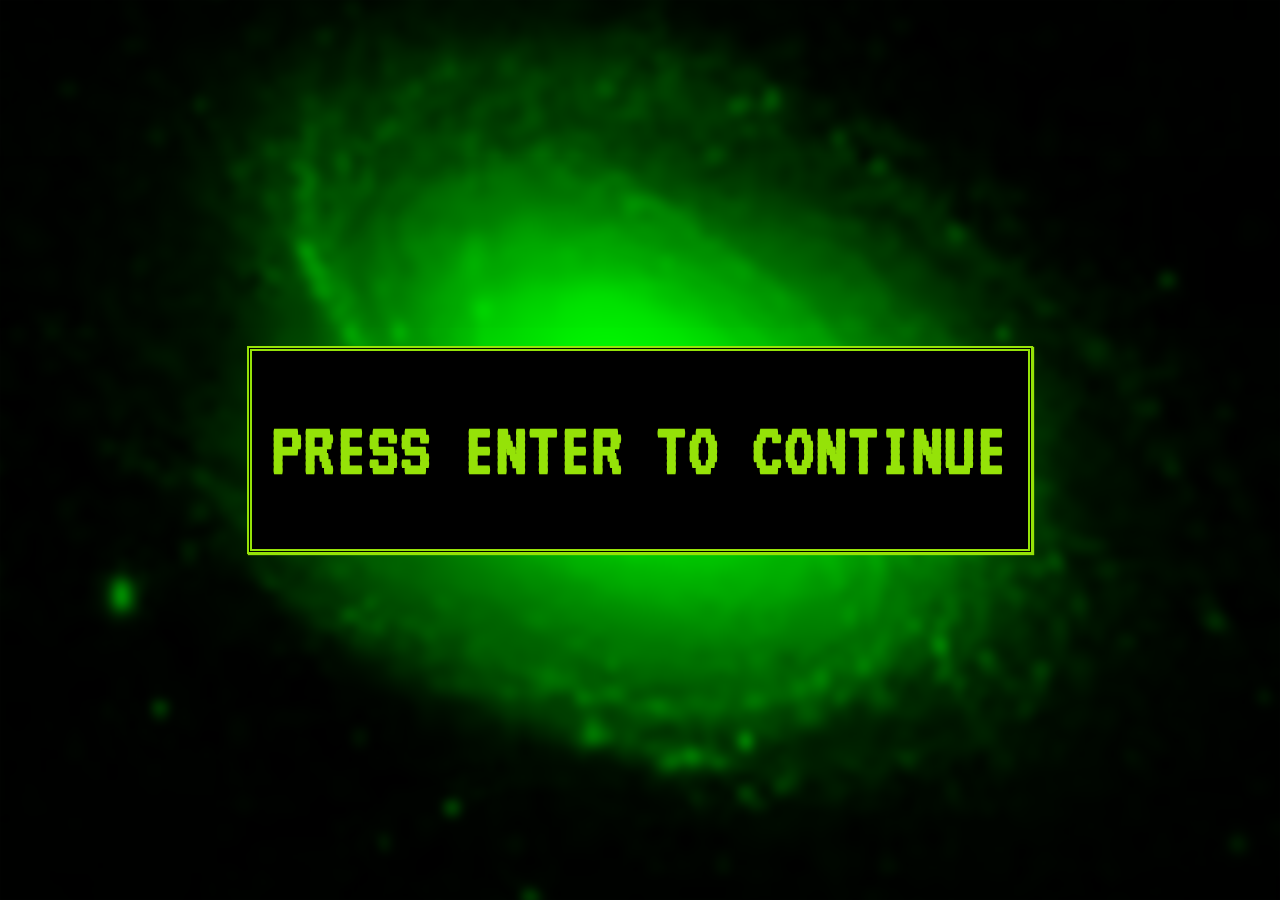
<file: jadoo/index.html>
<!DOCTYPE html>
<html xmlns="http://www.w3.org/1999/xhtml" xmlns:fb="http://www.facebook.com/2008/fbml" xmlns:og="http://opengraphprotocol.org/schema/" lang="en">
<head>
  <meta charset="UTF-8">
  <title>Jadoo 👽💻</title>
  <meta name="description" content="Use this replica computer interface to call Jadoo from Koi Mil Gaya.">
  <meta name="author" content="Arjun Munji">
  <meta name="twitter:creator" content="@arjundot">
  <meta name="article:author" content="https://facebook.com/arjun.munji">
  <meta name="keywords" content="jadoo,koi mil gaya,hrithik roshan,alien,computer">
  <meta name="og:image" content="http://arjun.ninja/jadoo/assets/jadoo.png">
  <meta property="og:title" content="Jadoo 👽💻"/>
  <meta property="og:url" content="http://arjun.ninja/jadoo"/>
  <meta property="og:site_name" content="Arjun Munji"/>
  <meta property="og:type" content="article"/>

  <link rel="stylesheet" href="css/main.css">
  <link rel="icon" type="image/png" href="assets/favicon-32x32.png" sizes="32x32" />
  <link rel="icon" type="image/png" href="assets/favicon-16x16.png" sizes="16x16" />
</head>
<body>

  <div class="background-image"></div>
  <div id="monitor" class="crt content">
  <img class="background" src="assets/refresh.gif" />
  <div class="enter-text">
    <h1>press enter to continue</h1>
  </div>
  <div class="line vline nodisplay"></div>
  <div class="line hline nodisplay"></div>
  <div class="line hline1 nodisplay"></div>
  <div class="line hline2 nodisplay"></div>
  <div class='wrap nodisplay'>
    <div class='circle'><div class="radar radar1"></div></div>
    <div class='circle'><div class="radar radar2"></div></div>
    <div class='circle'><div class="radar radar3"></div></div>
    <div class='circle'></div>
  </div>
  <pre class="garbage garbage-left nodisplay">
    uplink = yes
     axis. = 40
      inc. = 48 pos
       dec = 57 neg

    signal = 80 b
  </pre>
  <pre class="garbage garbage-right nodisplay">
    B:066
    C:067
    D:068
    E:069
    F:070
  </pre>
  <div class="prompt nodisplay">
    PRESS KEYS <span class="prompt-key"></span>
  </div>
  <div class="sending nodisplay">
    SENDING
  </div>
  <div class="receiving nodisplay">
    RECEIVING
  </div>
  <div class="header nodisplay">
    JADOO v1 BY <a href="https://github.com/Kartikk-26">KARTIK</a>
  </div>

<div class="sea sea-left nodisplay">
  <div class="wave nodisplay"></div>
  <div class="wave nodisplay"></div>
  <div class="wave nodisplay"></div>
  <div class="wave nodisplay"></div>
  <div class="wave nodisplay"></div>
  <div class="wave nodisplay"></div>
  <div class="wave nodisplay"></div>
  <div class="wave nodisplay"></div>
  <div class="wave nodisplay"></div>
  <div class="wave nodisplay"></div>
  <div class="wave nodisplay"></div>
  <div class="wave nodisplay"></div>
  <div class="wave nodisplay"></div>
  <div class="wave nodisplay"></div>
  <div class="wave nodisplay"></div>
  <div class="wave nodisplay"></div>
  <div class="wave nodisplay"></div>
  <div class="wave nodisplay"></div>
  <div class="wave nodisplay"></div>
  <div class="wave nodisplay"></div>
  <div class="wave nodisplay"></div>
  <div class="wave nodisplay"></div>
  <div class="wave nodisplay"></div>
  <div class="wave nodisplay"></div>
  <div class="wave nodisplay"></div>
  <div class="wave nodisplay"></div>
  <div class="wave nodisplay"></div>
  <div class="wave nodisplay"></div>
  <div class="wave nodisplay"></div>
  <div class="wave nodisplay"></div>
  <div class="wave nodisplay"></div>
  <div class="wave nodisplay"></div>
  <div class="wave nodisplay"></div>
  <div class="wave nodisplay"></div>
  <div class="wave nodisplay"></div>
  <div class="wave nodisplay"></div>
  <div class="wave nodisplay"></div>
  <div class="wave nodisplay"></div>
  <div class="wave nodisplay"></div>
  <div class="wave nodisplay"></div>
  <div class="wave nodisplay"></div>
  <div class="wave nodisplay"></div>
  <div class="wave nodisplay"></div>
  <div class="wave nodisplay"></div>
  <div class="wave nodisplay"></div>
  <div class="wave nodisplay"></div>
  <div class="wave nodisplay"></div>
  <div class="wave nodisplay"></div>
  <div class="wave nodisplay"></div>
  <div class="wave nodisplay"></div>
  <div class="wave nodisplay"></div>
  <div class="wave nodisplay"></div>
  <div class="wave nodisplay"></div>
  <div class="wave nodisplay"></div>
  <div class="wave nodisplay"></div>
  <div class="wave nodisplay"></div>
  <div class="wave nodisplay"></div>
  <div class="wave nodisplay"></div>
  <div class="wave nodisplay"></div>
  <div class="wave nodisplay"></div>
  <div class="wave nodisplay"></div>
  <div class="wave nodisplay"></div>
  <div class="wave nodisplay"></div>
  <div class="wave nodisplay"></div>
  <div class="wave nodisplay"></div>
  <div class="wave nodisplay"></div>
  <div class="wave nodisplay"></div>
  <div class="wave nodisplay"></div>
  <div class="wave nodisplay"></div>
  <div class="wave nodisplay"></div>
  <div class="wave nodisplay"></div>
  <div class="wave nodisplay"></div>
  <div class="wave nodisplay"></div>
  <div class="wave nodisplay"></div>
  <div class="wave nodisplay"></div>
  <div class="wave nodisplay"></div>
  <div class="wave nodisplay"></div>
  <div class="wave nodisplay"></div>
  <div class="wave nodisplay"></div>
  <div class="wave nodisplay"></div>
  <div class="wave nodisplay"></div>
  <div class="wave nodisplay"></div>
  <div class="wave nodisplay"></div>
  <div class="wave nodisplay"></div>
  <div class="wave nodisplay"></div>
  <div class="wave nodisplay"></div>
  <div class="wave nodisplay"></div>
  <div class="wave nodisplay"></div>
  <div class="wave nodisplay"></div>
  <div class="wave nodisplay"></div>
  <div class="wave nodisplay"></div>
  <div class="wave nodisplay"></div>
  <div class="wave nodisplay"></div>
  <div class="wave nodisplay"></div>
  <div class="wave nodisplay"></div>
  <div class="wave nodisplay"></div>
  <div class="wave nodisplay"></div>
  <div class="wave nodisplay"></div>
  <div class="wave nodisplay"></div>
  <div class="wave nodisplay"></div>
  <div class="wave nodisplay"></div>
  <div class="wave nodisplay"></div>
  <div class="wave nodisplay"></div>
  <div class="wave nodisplay"></div>
  <div class="wave nodisplay"></div>
  <div class="wave nodisplay"></div>
  <div class="wave nodisplay"></div>
  <div class="wave nodisplay"></div>
  <div class="wave nodisplay"></div>
  <div class="wave nodisplay"></div>
  <div class="wave nodisplay"></div>
  <div class="wave nodisplay"></div>
  <div class="wave nodisplay"></div>
  <div class="wave nodisplay"></div>
  <div class="wave nodisplay"></div>
  <div class="wave nodisplay"></div>
  <div class="wave nodisplay"></div>
  <div class="wave nodisplay"></div>
  <div class="wave nodisplay"></div>
  <div class="wave nodisplay"></div>
</div>
<div class="sea sea-right nodisplay">
  <div class="wave nodisplay"></div>
  <div class="wave nodisplay"></div>
  <div class="wave nodisplay"></div>
  <div class="wave nodisplay"></div>
  <div class="wave nodisplay"></div>
  <div class="wave nodisplay"></div>
  <div class="wave nodisplay"></div>
  <div class="wave nodisplay"></div>
  <div class="wave nodisplay"></div>
  <div class="wave nodisplay"></div>
  <div class="wave nodisplay"></div>
  <div class="wave nodisplay"></div>
  <div class="wave nodisplay"></div>
  <div class="wave nodisplay"></div>
  <div class="wave nodisplay"></div>
  <div class="wave nodisplay"></div>
  <div class="wave nodisplay"></div>
  <div class="wave nodisplay"></div>
  <div class="wave nodisplay"></div>
  <div class="wave nodisplay"></div>
  <div class="wave nodisplay"></div>
  <div class="wave nodisplay"></div>
  <div class="wave nodisplay"></div>
  <div class="wave nodisplay"></div>
  <div class="wave nodisplay"></div>
  <div class="wave nodisplay"></div>
  <div class="wave nodisplay"></div>
  <div class="wave nodisplay"></div>
  <div class="wave nodisplay"></div>
  <div class="wave nodisplay"></div>
  <div class="wave nodisplay"></div>
  <div class="wave nodisplay"></div>
  <div class="wave nodisplay"></div>
  <div class="wave nodisplay"></div>
  <div class="wave nodisplay"></div>
  <div class="wave nodisplay"></div>
  <div class="wave nodisplay"></div>
  <div class="wave nodisplay"></div>
  <div class="wave nodisplay"></div>
  <div class="wave nodisplay"></div>
  <div class="wave nodisplay"></div>
  <div class="wave nodisplay"></div>
  <div class="wave nodisplay"></div>
  <div class="wave nodisplay"></div>
  <div class="wave nodisplay"></div>
  <div class="wave nodisplay"></div>
  <div class="wave nodisplay"></div>
  <div class="wave nodisplay"></div>
  <div class="wave nodisplay"></div>
  <div class="wave nodisplay"></div>
  <div class="wave nodisplay"></div>
  <div class="wave nodisplay"></div>
  <div class="wave nodisplay"></div>
  <div class="wave nodisplay"></div>
  <div class="wave nodisplay"></div>
  <div class="wave nodisplay"></div>
  <div class="wave nodisplay"></div>
  <div class="wave nodisplay"></div>
  <div class="wave nodisplay"></div>
  <div class="wave nodisplay"></div>
  <div class="wave nodisplay"></div>
  <div class="wave nodisplay"></div>
  <div class="wave nodisplay"></div>
  <div class="wave nodisplay"></div>
  <div class="wave nodisplay"></div>
  <div class="wave nodisplay"></div>
  <div class="wave nodisplay"></div>
  <div class="wave nodisplay"></div>
  <div class="wave nodisplay"></div>
  <div class="wave nodisplay"></div>
  <div class="wave nodisplay"></div>
  <div class="wave nodisplay"></div>
  <div class="wave nodisplay"></div>
  <div class="wave nodisplay"></div>
  <div class="wave nodisplay"></div>
  <div class="wave nodisplay"></div>
  <div class="wave nodisplay"></div>
  <div class="wave nodisplay"></div>
  <div class="wave nodisplay"></div>
  <div class="wave nodisplay"></div>
  <div class="wave nodisplay"></div>
  <div class="wave nodisplay"></div>
  <div class="wave nodisplay"></div>
  <div class="wave nodisplay"></div>
  <div class="wave nodisplay"></div>
  <div class="wave nodisplay"></div>
  <div class="wave nodisplay"></div>
  <div class="wave nodisplay"></div>
  <div class="wave nodisplay"></div>
  <div class="wave nodisplay"></div>
  <div class="wave nodisplay"></div>
  <div class="wave nodisplay"></div>
  <div class="wave nodisplay"></div>
  <div class="wave nodisplay"></div>
  <div class="wave nodisplay"></div>
  <div class="wave nodisplay"></div>
  <div class="wave nodisplay"></div>
  <div class="wave nodisplay"></div>
  <div class="wave nodisplay"></div>
  <div class="wave nodisplay"></div>
  <div class="wave nodisplay"></div>
  <div class="wave nodisplay"></div>
  <div class="wave nodisplay"></div>
  <div class="wave nodisplay"></div>
  <div class="wave nodisplay"></div>
  <div class="wave nodisplay"></div>
  <div class="wave nodisplay"></div>
  <div class="wave nodisplay"></div>
  <div class="wave nodisplay"></div>
  <div class="wave nodisplay"></div>
  <div class="wave nodisplay"></div>
  <div class="wave nodisplay"></div>
  <div class="wave nodisplay"></div>
  <div class="wave nodisplay"></div>
  <div class="wave nodisplay"></div>
  <div class="wave nodisplay"></div>
  <div class="wave nodisplay"></div>
  <div class="wave nodisplay"></div>
  <div class="wave nodisplay"></div>
  <div class="wave nodisplay"></div>
</div>
</div>

  <audio data-key="66" src="assets/B.mp3"></audio>
  <audio data-key="67" src="assets/C.mp3"></audio>
  <audio data-key="68" src="assets/D.mp3"></audio>
  <audio data-key="69" src="assets/E.mp3"></audio>
  <audio data-key="70" src="assets/F.mp3"></audio>

<script type="text/javascript" src="js/crt.js"></script>
<script type="text/javascript">
  function playAudio (e) {
    const audio = document.querySelector(`audio[data-key="${e.keyCode}"]`);
    const key = document.querySelector(`.key[data-key="${e.keyCode}"]`);
    if (!audio) return; //exits the function altogether
    audio.currentTime = 0; //resets the playhead
    audio.play();
  }
  window.addEventListener('keydown', playAudio);
  onLoad();
</script>
<link rel="stylesheet" href="css/ellipse.css">
<link rel="stylesheet" href="css/wave.css">
<link rel="stylesheet" href="css/main.css">
<script>
  (function(i,s,o,g,r,a,m){i['GoogleAnalyticsObject']=r;i[r]=i[r]||function(){
  (i[r].q=i[r].q||[]).push(arguments)},i[r].l=1*new Date();a=s.createElement(o),
  m=s.getElementsByTagName(o)[0];a.async=1;a.src=g;m.parentNode.insertBefore(a,m)
  })(window,document,'script','https://www.google-analytics.com/analytics.js','ga');

  ga('create', 'UA-59108954-2', 'auto');
  ga('send', 'pageview');

</script>
</body>
</html>
</file>
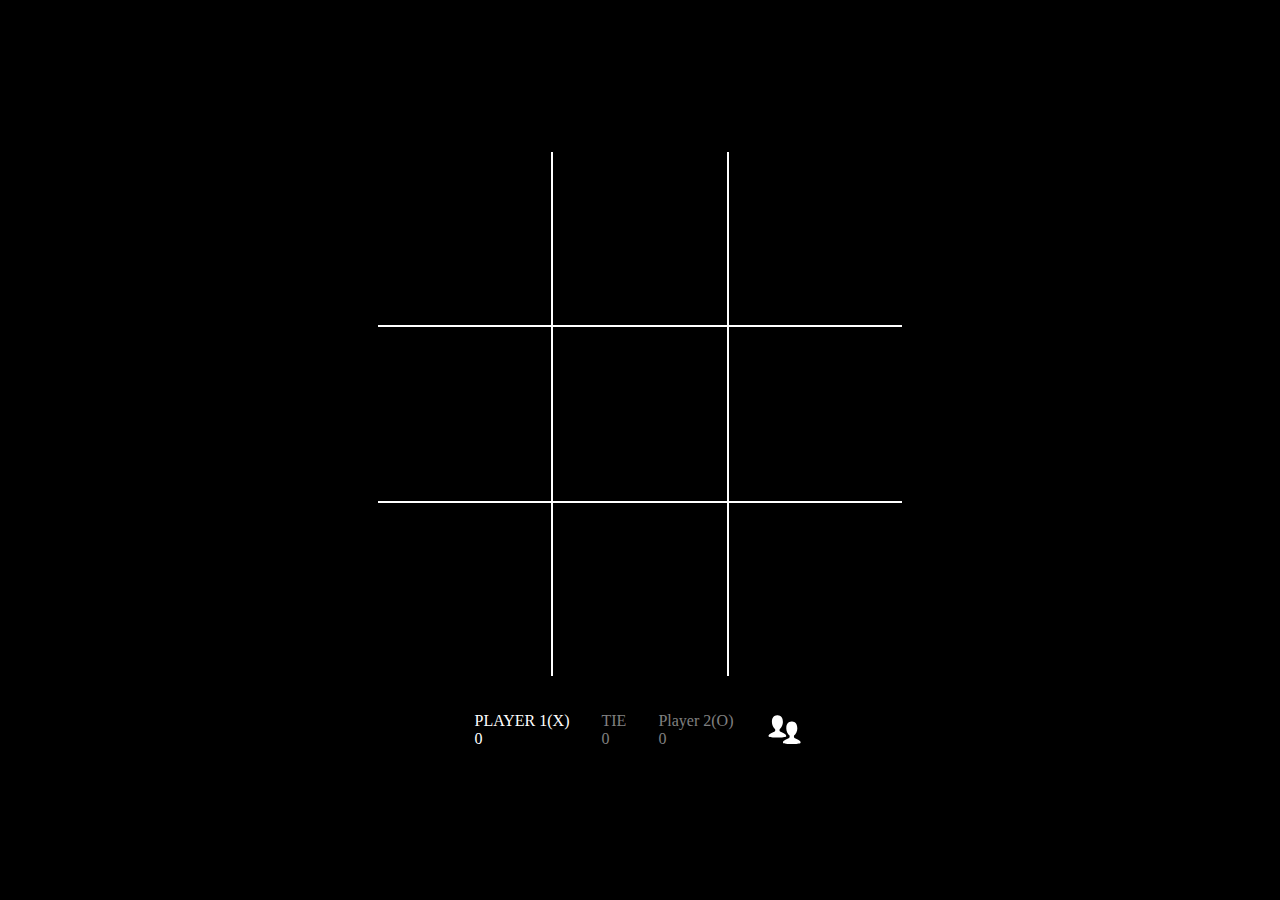
<file: ticTacToe/index.html>
<!DOCTYPE html>
<html lang="en">
	<head>
		<meta charset="UTF-8" />
		<meta http-equiv="X-UA-Compatible" content="IE=edge" />
		<meta name="viewport" content="width=device-width, initial-scale=1.0" />
		<title>Tic Tac Toe</title>
		<link rel="stylesheet" href="styles.css" />
		<script defer src="app.js"></script>
	</head>
	<body>
		<main>
			<div id="game__grid"></div>
			
		</main>

		<footer>

			<div id="boardX" class="highlight">
				PLAYER 1(X) <br> <span>0</span>
			</div>
			<div id="boardTied">
				TIE <br> <span>0</span>
			</div>
			<div id="boardO">
				Player 2(O) <br> <span>0</span>
			</div>


			<svg id="gameMode" xmlns="http://www.w3.org/2000/svg" viewBox="0 0 100 100" width="40px" >
				<g fill="#fff">
				<path class="p1 hidden" d="M49.947,90.991c0.693,0,1.41,0.02,2.104,0c13.547-0.201,26.439-1.723,28.775-3.945 c0.537-4.928,1.195-7.311-20.65-17.644c-3.107-1.742-1.465-8.492-1.465-8.492c6.578-4.969,11.096-16.463,11.096-25.676 c0-15.921-7.18-23.453-17.756-24.234h-2.104c-10.557,0.781-17.734,8.312-17.734,24.234c0,9.213,4.496,20.707,11.078,25.676 c0,0,1.641,6.75-1.449,8.492C19.979,79.735,20.635,82.118,21.176,87.046C23.51,89.269,36.402,90.79,49.947,90.991z"></path>
				<path class="p2 " d="M66.219,85h1.562c9.92-0.14,19.38-1.2,21.08-2.779c0.422-3.44,0.9-5.101-15.142-12.341 c-2.279-1.22-1.059-5.939-1.059-5.939c4.822-3.48,8.123-11.521,8.123-17.98c0-11.14-5.263-16.419-13.001-16.959h-1.562 c-7.738,0.54-13,5.799-13,16.959c0,6.46,3.301,14.5,8.121,17.98c0,0,1.221,4.719-1.059,5.939c-16.041,7.24-15.562,8.9-15.14,12.341 C46.84,83.8,56.301,84.86,66.219,85z M30.217,69h1.564c9.918-0.14,19.378-1.2,21.078-2.779c0.422-3.44,0.9-5.1-15.14-12.34 c-2.279-1.22-1.059-5.939-1.059-5.939c4.82-3.48,8.121-11.521,8.121-17.98c0-11.14-5.262-16.42-13-16.96h-1.564 c-7.738,0.54-13,5.8-13,16.96c0,6.459,3.301,14.5,8.121,17.98c0,0,1.221,4.72-1.059,5.939c-16.041,7.24-15.562,8.9-15.14,12.34 C10.839,67.8,20.299,68.86,30.217,69z"></path>
				</g>
				</svg>
		</footer>
	</body>
</html>
</file>
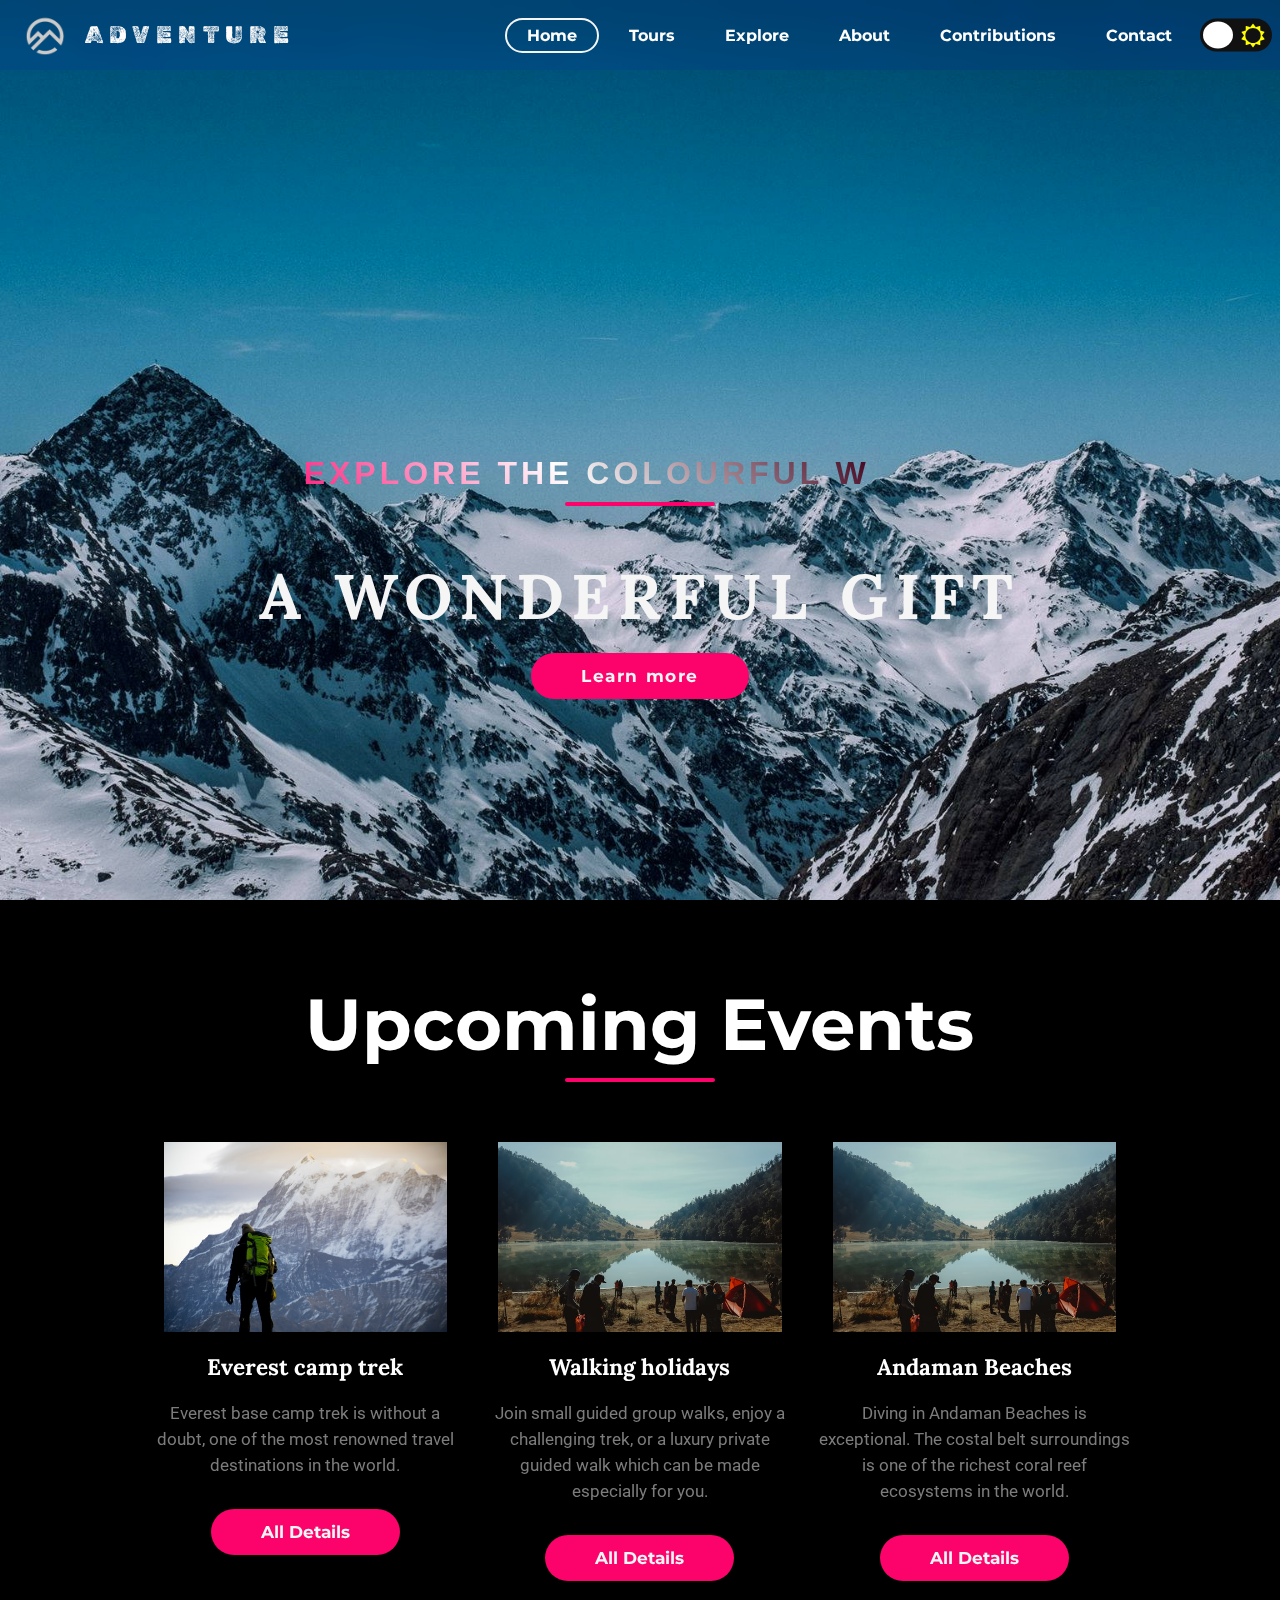
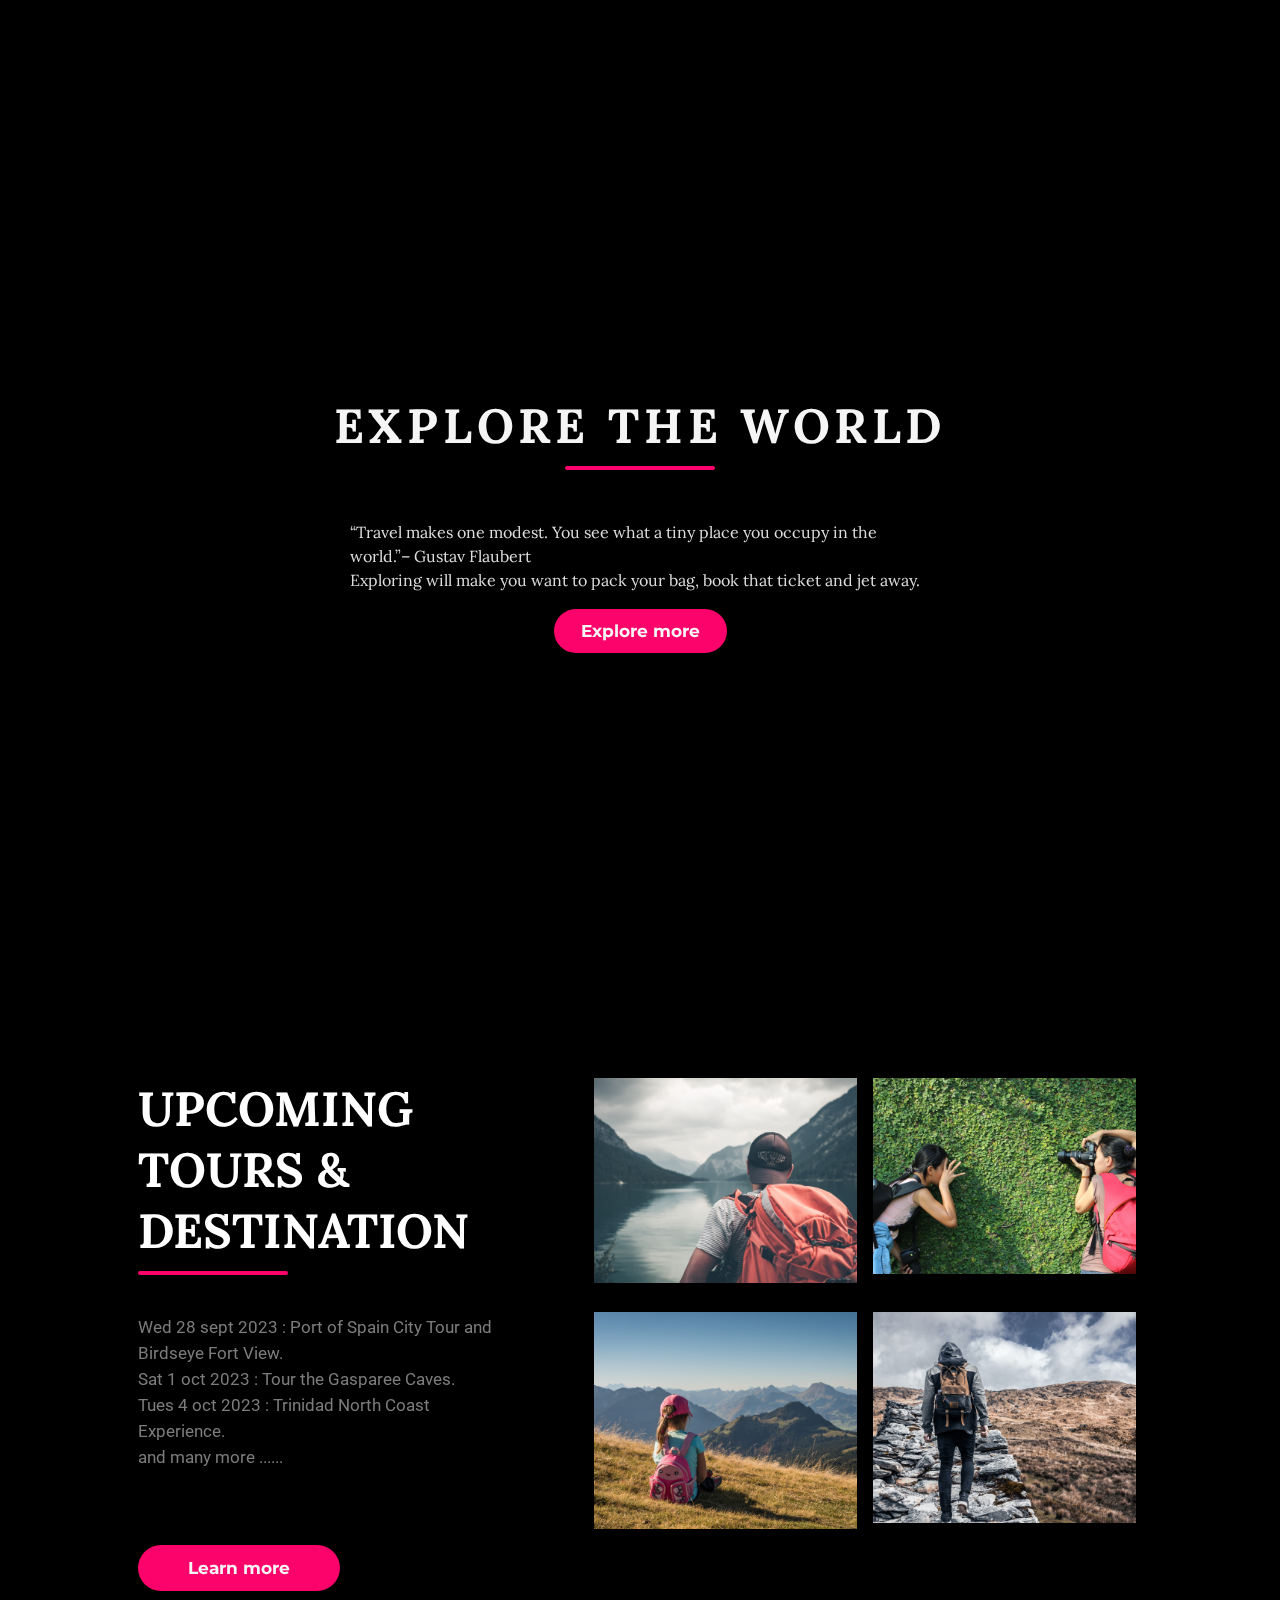
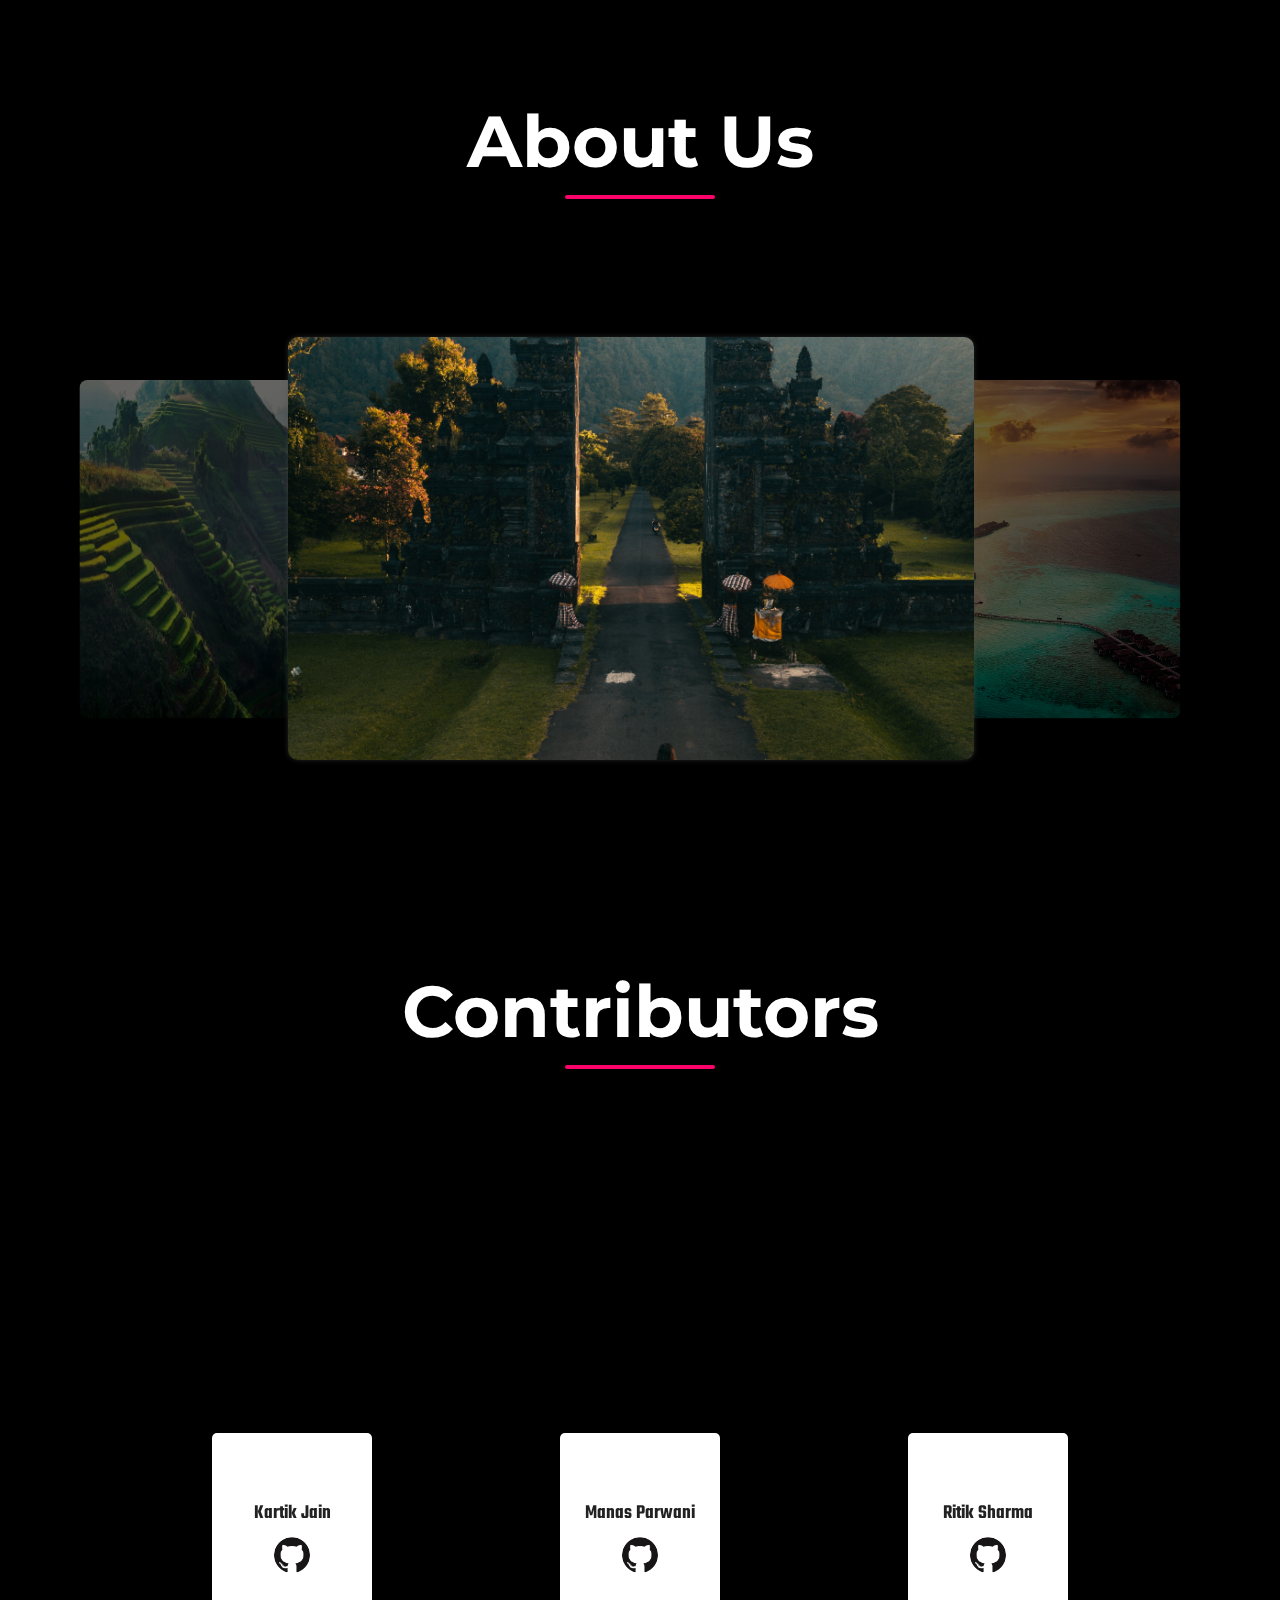
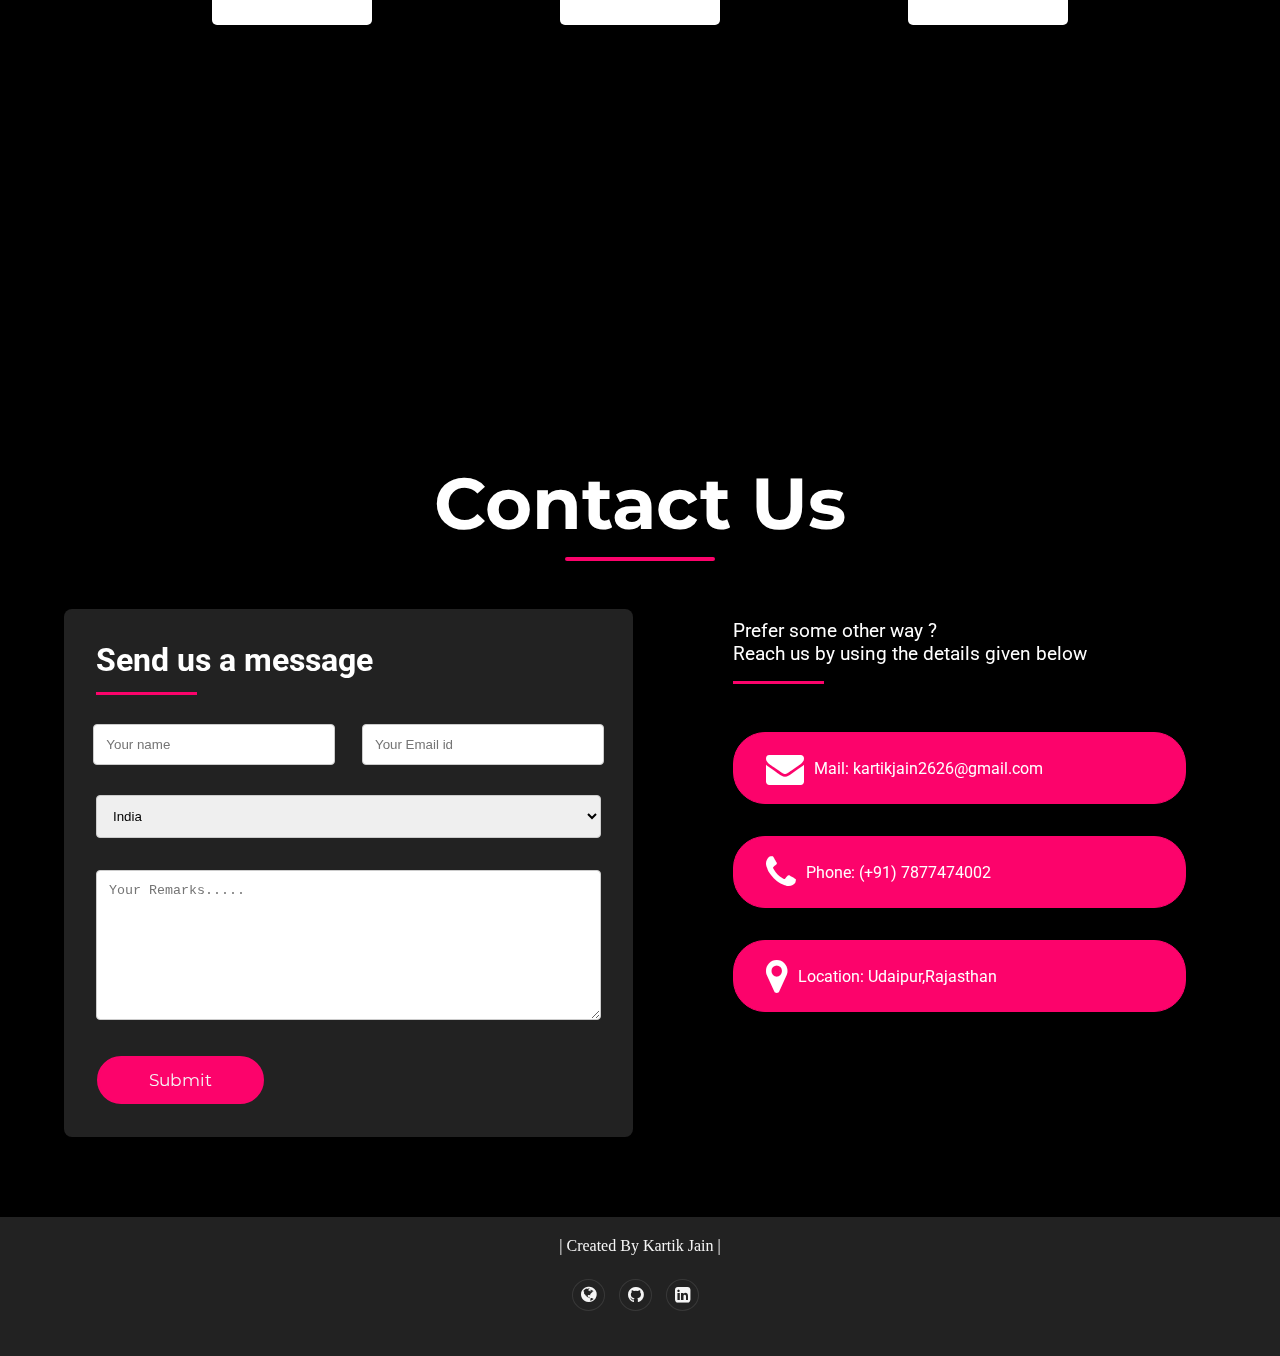
<file: tourism-website/index.html>
<!DOCTYPE html>
<html lang="en">
<head>
    <meta charset="UTF-8">
    <meta http-equiv="X-UA-Compatible" content="IE=edge">
    <meta name="viewport" content="width=device-width, initial-scale=1.0">
    <title>ADVENTURE</title>
    <link rel="stylesheet" href="https://cdnjs.cloudflare.com/ajax/libs/font-awesome/4.7.0/css/font-awesome.min.css">
    <link rel="stylesheet" href="css/style.css">
    <link rel="stylesheet" href="css/responsive.css">
    <link rel="apple-touch-icon" sizes="180x180" href="img/apple-touch-icon.png">
    <link rel="icon" type="image/png" sizes="32x32" href="img/favicon-32x32.png">
    <link rel="icon" type="image/png" sizes="16x16" href="img/favicon-16x16.png">
    <link rel="manifest" href="/site.webmanifest">
</head>
<body onload='if (window.location.href.substr(window.location.href.length - 6) == "#about") { introAboutLogoTransition(); }'>
    <!--navbar-->
    <nav class="navbar glass" style="height: 70px;">
        <span><a href="#home" style="display:flex; align-items: center;"><img class="img2" src="./img/mountain.png" width="40"
            style="margin: -25px -10px -25px -20px"><h1 class="logo">&nbsp;ADVENTURE</h1></a></span>
        <ul class="nav-links">
            <li><a href="#home" id="pri" class="active cir_border">Home</a></li>
            <li><a href="#events"  id="sec" class="cir_border">Tours</a></li>
            <li><a href="#explore" id="tri" class="cir_border">Explore</a></li>
            <li><a href="#about" id="quad" class="cir_border">About</a></li>
            <li><a href="#contribution" id="quint" class="cir_border">Contributions</a></li>
            <li><a href="#contact" id="hex" class="cir_border">Contact</a></li>
            <li><div>
                <input type="checkbox" class="checkbox dark" id="checkbox">
              <label for="checkbox" class="label">
                <i class="fa fa-moon-o"></i>
                <i class='fa fa-sun-o'></i>
                <div class='ball'>
              </label>
            </div></li>
        </ul>
        <img src="./img/menu-btn.png" alt="" class="menu-btn">
    </nav>
    <!--navbar-->

    <header id="home">
        <div class="header-content">
            <h2  id="quote">Explore the colourful World</h2>
            <div class="line"></div>
            <h1 >A WONDERFUL GIFT </h1>
            <a href="#about" class="ctn" onclick='removeall(); $("#quad").css("border", "2px solid whitesmoke"); $("#quad").css("border-radius", "20px");'>Learn more</a>
        </div>
    </header>

    <!--Events-->
    <section class="events" id="events">
        <div class="container">
        <div class="title">
            <h1 class="dark">Upcoming Events</h1>
            <div class="line"></div>
        </div>
        <div class="row">
            <article class="card col">
                <img class="card-img" src="./img/img1.jfif">
                <h4 class="dark">Everest camp trek</h4>
                <p class="font-color">Everest base camp trek is without a doubt, one of the most renowned travel destinations in the world.</p>
                <a href="#" class="ctn">All Details</a>
            </article>
            <article class="card col">
                <img src="./img/img2.jfif">
                <h4 class="dark">Walking holidays</h4>
                <p class="font-color">Join small guided group walks, enjoy a challenging trek, or a luxury private guided walk which can be made especially for you.</p>
                <a href="#" class="ctn">All Details</a>
            </article>
            <article class="card col">
                <img src="./img/img2.jfif">
                <h4 class="dark">Andaman Beaches</h4>
                <p class="font-color">Diving in Andaman Beaches is exceptional. The costal belt surroundings is one of the richest coral reef ecosystems in the world.</p>
                <a href="#" class="ctn">All Details</a>
            </article>
        </div>
    </div>
    </section>
    <!--Events-->

    <!--Explore-->
    <section class="explore" id="explore">
        <div class="explore-content">
            <h1>EXPLORE THE WORLD</h1>
            <div class="line"></div>
            <p>“Travel makes one modest. You see what a tiny place you occupy in the world.”– Gustav Flaubert
            </br>Exploring will make you want to pack your bag, book that ticket and jet away. </p>
            <a href="#" class="ctn">Explore more</a>
        </div>
    </section>
    <!--Explore-->

    <!--tours-->
    <section class="tours">
        <div class="container row">
            <div class="col content-col">
                <h1 class="font-color">UPCOMING TOURS & DESTINATION</h1>
                <div class="line"></div>
                <p>Wed 28 sept 2023 : Port of Spain City Tour and Birdseye Fort View. </br>
                   Sat 1 oct 2023 : Tour the Gasparee Caves.</br>
                   Tues 4 oct 2023 : Trinidad North Coast Experience. </br> 
                    and many more ......
                 </p>
                <a href="#" class="ctn">Learn more</a>
            </div>
            <div class="image-col">
                <div class="image-gallery">
                    <img src="./img/img3.png" alt="">
                    <img src="./img/img4.png" alt="">
                    <img src="./img/img5.png" alt="">
                    <img src="./img/img6.png" alt="">
                </div>
            </div>
        </div>
        <br><br><br><br>
    </section>
    <!--tours-->

    <!-- About -->
    <section id="about">
        <div class="title">
            <h1 class="font-color">About Us</h1>
            <div class="line"></div>
        </div>
        <br>
        <div id="about_us">
            <div class="boxx">
                <div class="containerx">
					<input type="radio" name="slider" id="item-1" checked>
					<input type="radio" name="slider" id="item-2">
					<input type="radio" name="slider" id="item-3">
				  <div class="cards">
					<label class="cardt" for="item-1" id="col-img-1">
					  <img src="./img/carousel-img1.jpg">
					</label>
					<label class="cardt" for="item-2" id="col-img-2">
					  <img src="./img/carousel-img2.jpg">
					</label>
					<label class="cardt" for="item-3" id="col-img-3">
					  <img src="./img/carousel-img3.jpg">
					</label>
				  </div>
				</div>
                <span id="about-quad"><a href="#home"><center><h1 style="font-family: var(--ff-montserrat); color: white;">Find that</h1><br><img class="img2" src="./img/mountain_dark.jpg" width="200" style="border-radius: 12%;"><br><h1 class="logo" style="font-size: 50px;">ADVENTURE</h1></a></center></span>
            </div>
        </div>
    </section>
    <!-- About -->

    <!-- Contributions -->
    <div class="title">
        <h1 class="font-color">Contributors</h1>
        <div class="line"></div>
    </div>
    <section class="contributors" id="contribution">

        <div class="concard">
           
            <div class="text">
                <h1>Kartik Jain</h1>
            </div>
            <div class="logolink">
                <a href="https://github.com/Kartikk-26" target="_blank"><img src="img/GitHub120px.png"
                        alt="Github-Logo" class="github-logo"></a>
            </div>
        </div>


        <div class="concard">
            
            <div class="text">
                <h1>Manas Parwani</h1>
            </div>
            <div class="logolink">
                <a href="https://github.com/Manas-tech" target="_blank"><img src="img/GitHub120px.png"
                        alt="Github-Logo" class="github-logo"></a>
            </div>
        </div>

        <div class="concard">
          
            <div class="text">
                <h1>Ritik Sharma</h1>
            </div>
            <div class="logolink">
                <a href="https://github.com/ritiksharma-code" target="_blank"><img src="img/GitHub120px.png" alt="Github-Logo"
                        class="github-logo"></a>
            </div>
        </div>

    </section>
    <!-- Contributions -->



    <!-- contact -->
    <section id="contact">
        <div class="title">
            <h1 class="font-color">Contact Us</h1>
            <div class="line"></div>
        </div>
        <div class="contact_us">
            <form class="cform" action="" method="post">
                <div class="crow-message">
                    <h1 class="color">Send us a message</h1>
                    <div></div>
                </div>
                <div class="crow-in">
                        <input type="text" id="name" name="name" placeholder="Your name">
                        <input type="text" id="email" name="email" placeholder="Your Email id">
                </div>
                <div class="crow">
                    <div class="ccol-left">
                        <select name="country" id="country">
                            <option value="India">India</option>
                            <option value="Russia">Russia</option>
                            <option value="usa">USA</option>
                            <option value="Japan">Japan</option>
                            <option value="France">France</option>
                            <option value="Brazil">Brazil</option>
                        </select>
                    </div>
                </div>
                <div class="crow">
                    <div class="ccol-left">
                        <textarea type="text" id="remarks" name="remarks" placeholder="Your Remarks....." style="height: 150px;"></textarea>
                    </div>
                </div>
                <input class="crow-s" type="submit" value="Submit">
            </form>
            <div class="cbox">
                <div>
                    <p class="cbox-message">Prefer some other way ?<br>Reach us by using the details given below</p>
                <div class="cbox-line"></div>
                </div>
                <div class="c_boxx">
                    <a href="kartikjain2626@gmail.com"><i class="fa fa-envelope"></i>
                        Mail: kartikjain2626@gmail.com
                    </a>
                </div>
                <div class="c_boxx">
                    <a href="tel:+91-7877474002"><i class="fa fa-phone"></i>
                        Phone: (+91) 7877474002
                    </a>
                </div>
                <div class="c_boxx">
                    <a href="#"><i class="fa fa-map-marker"></i>
                        Location: Udaipur,Rajasthan
                    </a>
                </div>
            </div>
        </div>
    </section>
    <!-- contact  -->
    <!-- up scroll -->
    <i class="fa fa-chevron-up" onclick="topFunction()" id="upbtn"></i>
    <!-- end -->
    <!--footer-->
    <section class="footer">
        <span>| Created By Kartik Jain |</span>
        <div class="social">
            <li>
                <a href="https://github.com/Kartikk-26" target="_blank" rel="noreferrer"><i class="fa fa-globe"></i></a>
                <a href="https://github.com/Kartikk-26" target="_blank" rel="noreferrer"><i class="fa fa-github"></i></a>
                <a href="https://www.linkedin.com/in/kartik-jain-473ab81b2/" target="_blank" rel="noreferrer"><i class="fa fa-linkedin-square"></i></a>
            </li>
        </div>
    </section>
    <!--footer-->

    <script>
        const menuBtn = document.querySelector('.menu-btn')
        const navlinks = document.querySelector('.nav-links')

        menuBtn.addEventListener('click',()=>{
            navlinks.classList.toggle('mobile-menu')
        })
    </script>
    <script src="https://code.jquery.com/jquery-3.6.0.js"></script>
    <script src="js/script.js"></script>
</body>
</html>
</file>
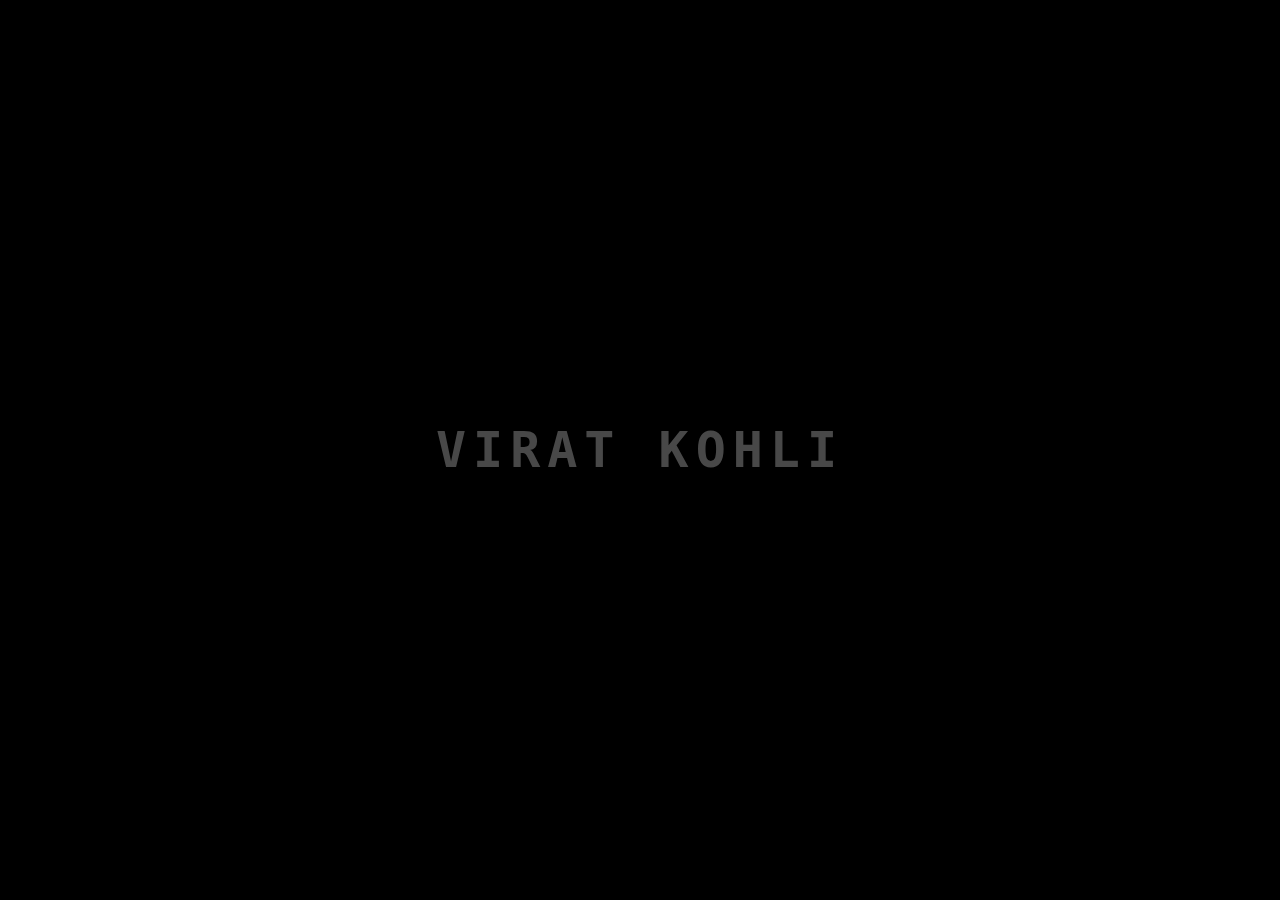
<file: Virat Tribute Page/index.html>
<!DOCTYPE html>
<html lang="en">
  <head>
    <meta charset="UTF-8" />
    <meta http-equiv="X-UA-Compatible" content="IE=edge" />
    <meta name="viewport" content="width=device-width, initial-scale=1.0" />
    <link rel="stylesheet" href="style.css" />
    <title>Document</title>
  </head>
  <body>
    <div class="front">
      <a href="home.html"
        ><h1><span>VIRAT </span><span>KOHLI</span></h1></a
      >
    </div>
  </body>
</html>
</file>
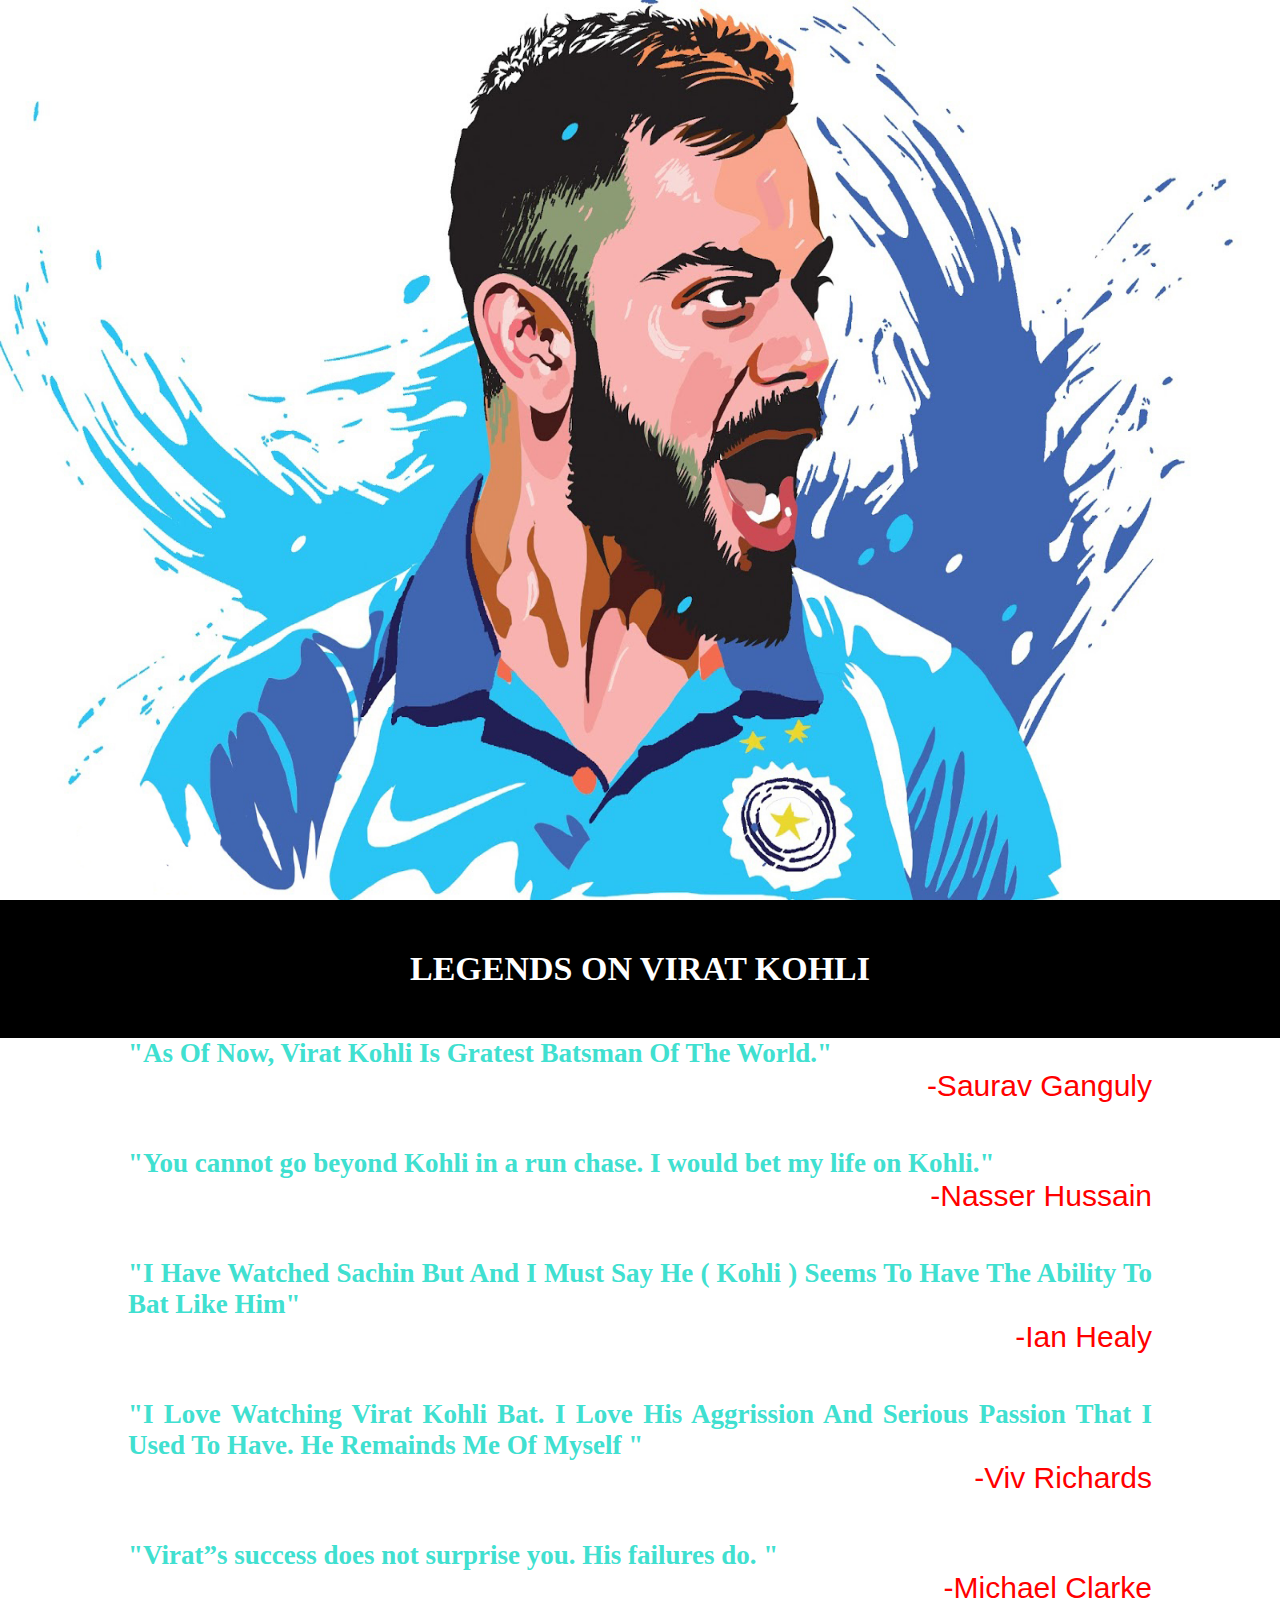
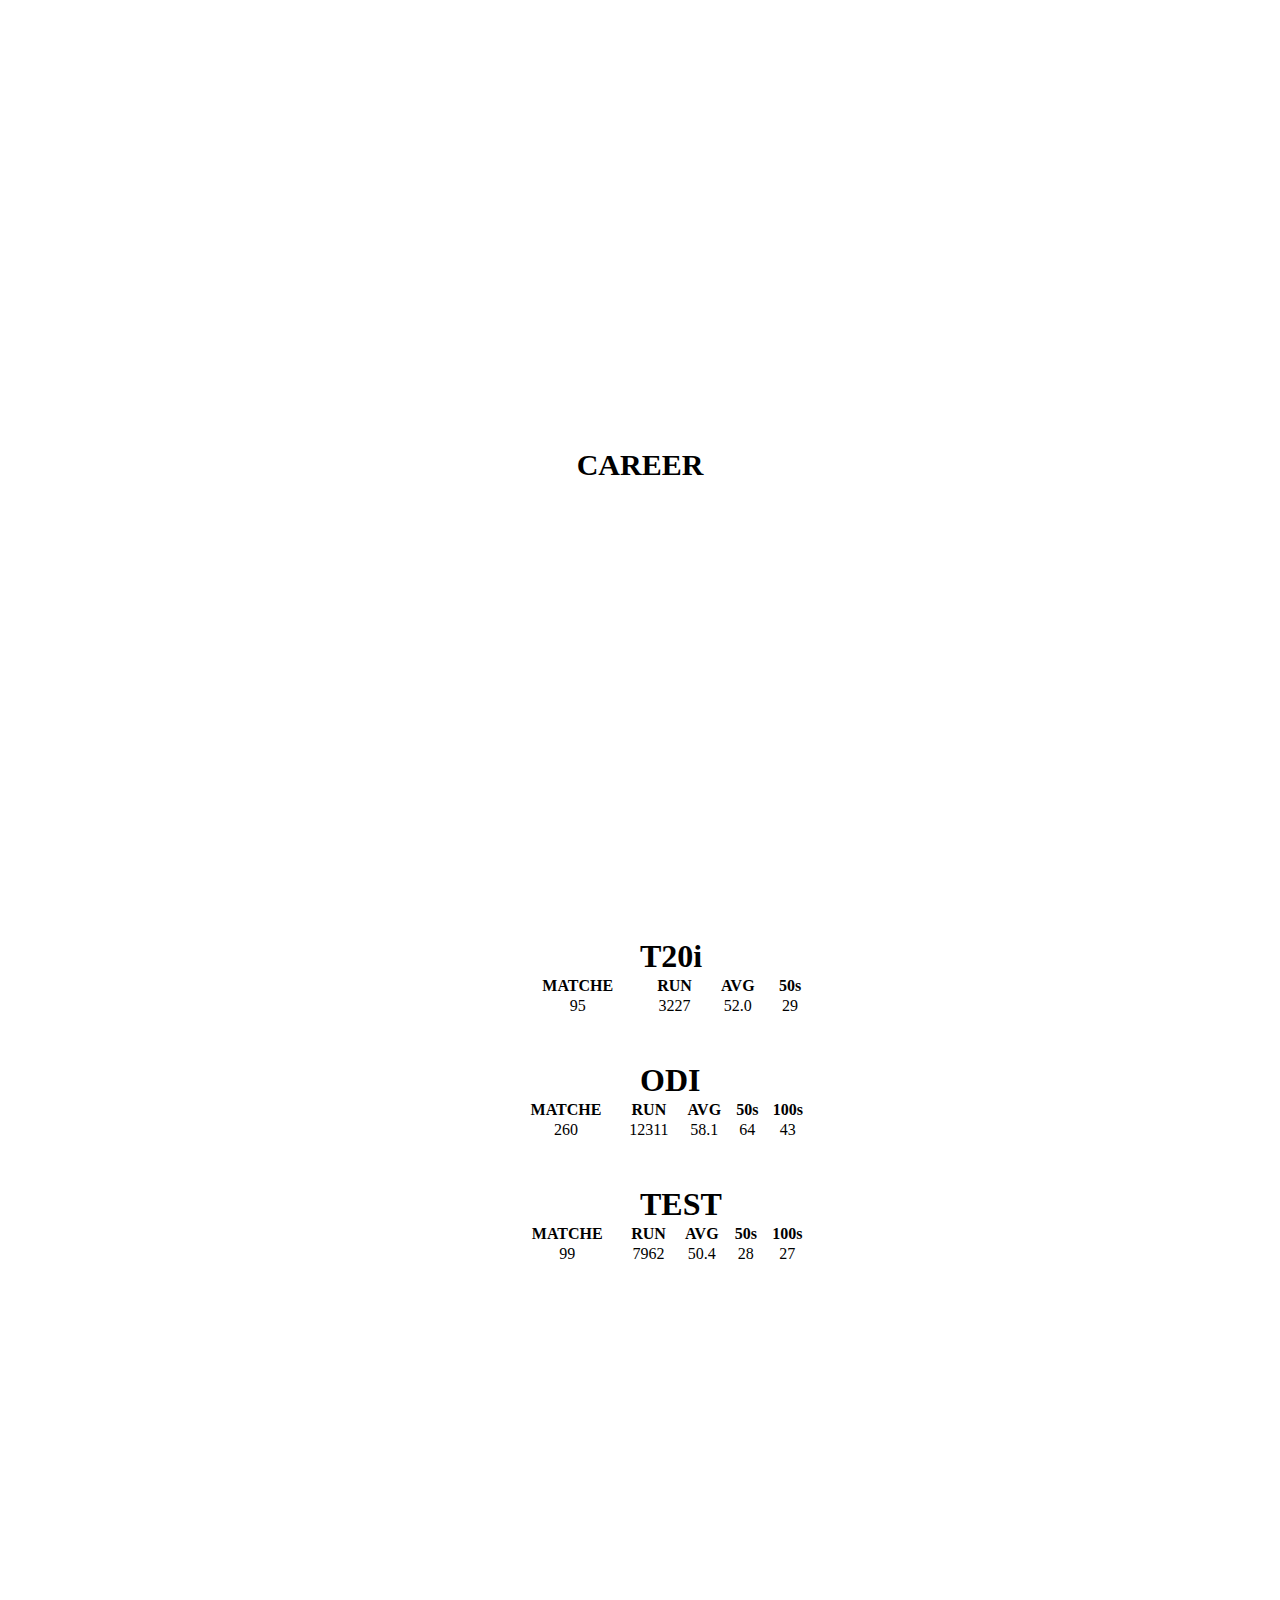
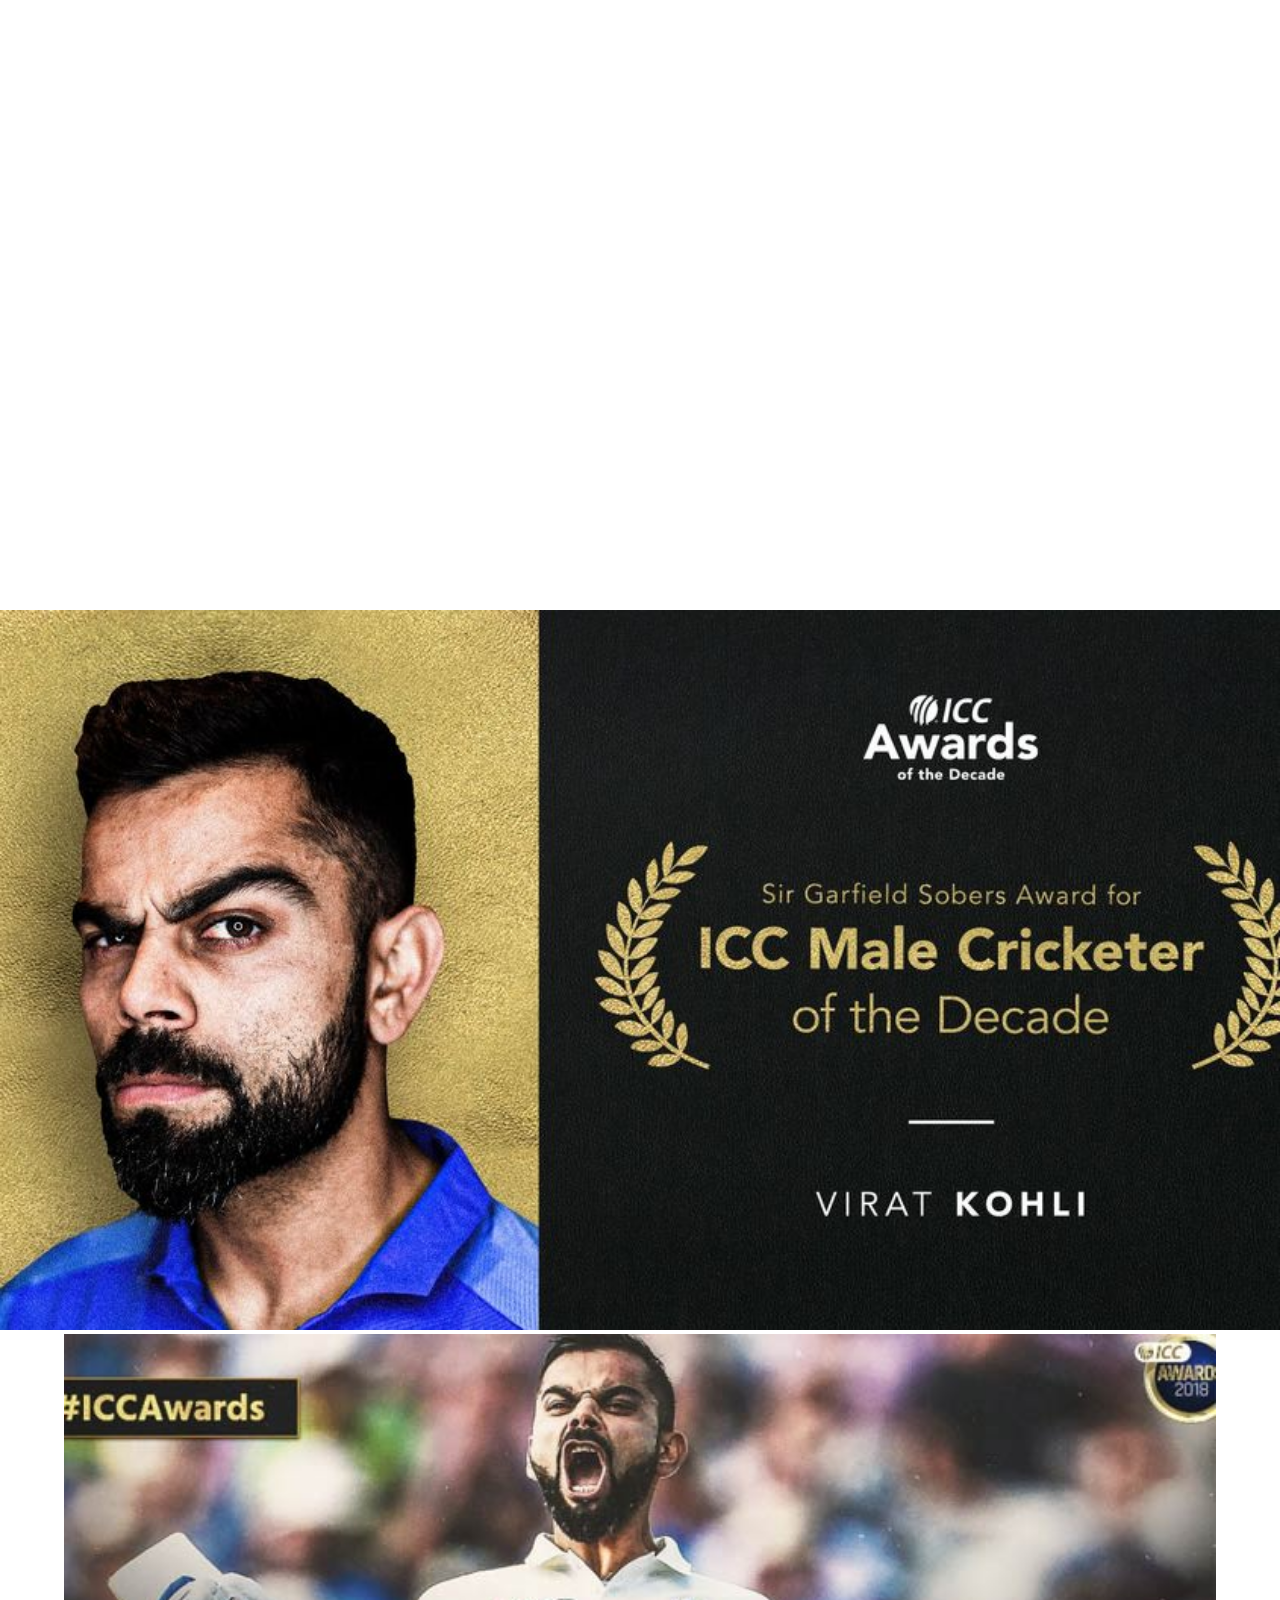
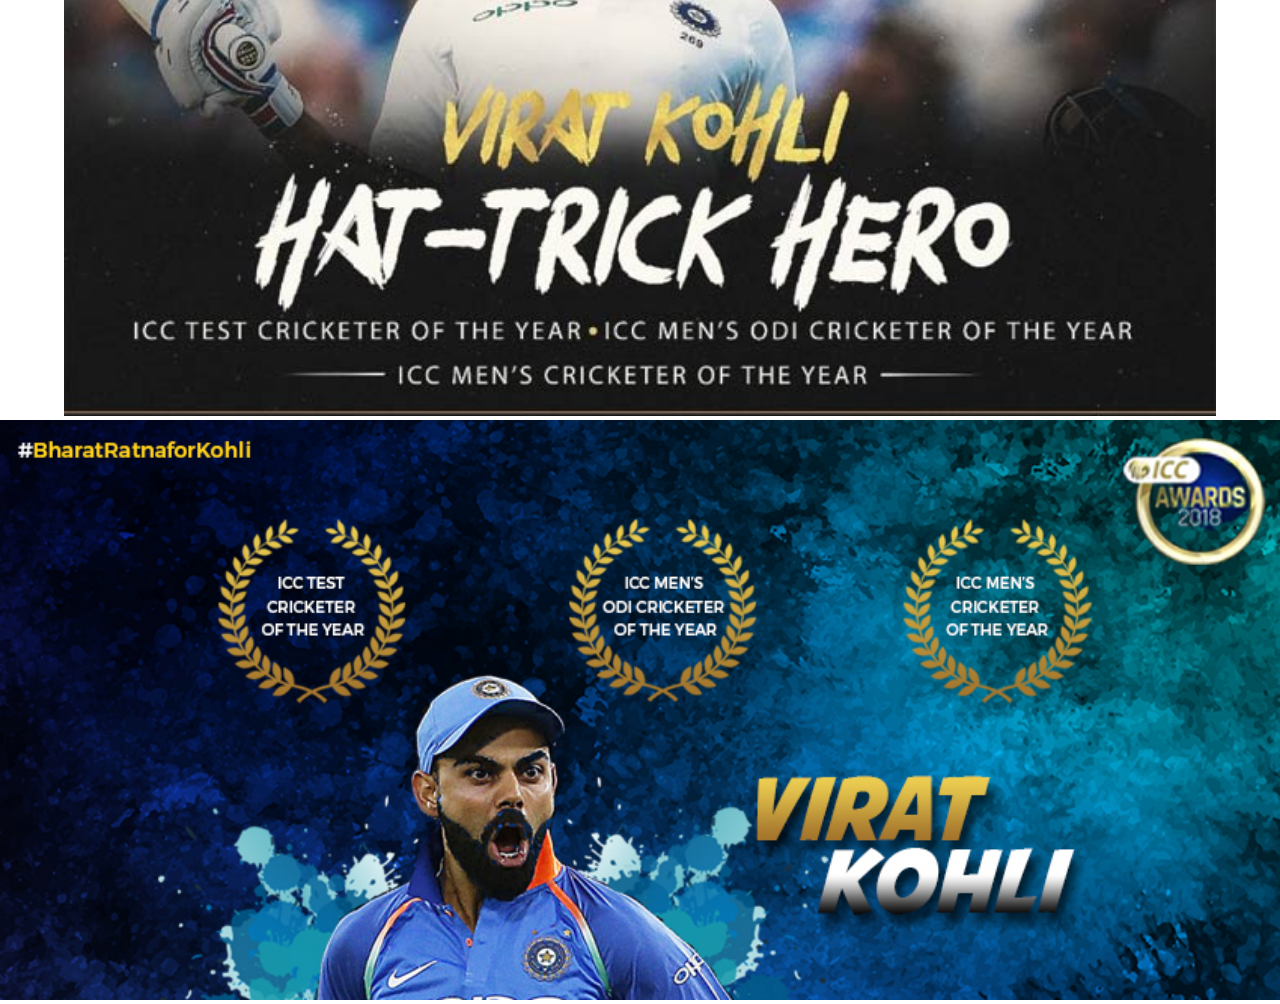
<file: Virat Tribute Page/home.html>
<!DOCTYPE html>
<html lang="en">
  <head>
    <link rel="stylesheet" href="style2.css" />
  </head>

  <body>
    <!-- Giving title of the first parallax -->
    <div class="parallax-1">
      <!-- <h2>SUSHANT GAURAV</h2> -->
    </div>

    <!--Content of first parallax -->
    <div class="para-1">
      <h1>LEGENDS ON VIRAT KOHLI</h1>
    </div>

    <!-- Giving title of the first parallax -->
    <div class="parallax-2">
      <div class="ptext">
        <div class="col-lg-12">
          <p class="leg-quote">
            "As Of Now, Virat Kohli Is Gratest Batsman Of The World."
          </p>
          <p class="legends">-Saurav Ganguly</p>
        </div>
        <hr />
        <div class="col-lg-12">
          <p class="leg-quote">
            "You cannot go beyond Kohli in a run chase. I would bet my life on
            Kohli."
          </p>
          <p class="legends">-Nasser Hussain</p>
        </div>
        <hr />
        <div class="col-lg-12">
          <p class="leg-quote">
            "I Have Watched Sachin But And I Must Say He ( Kohli ) Seems To Have
            The Ability To Bat Like Him"
          </p>
          <p class="legends">-Ian Healy</p>
        </div>
        <hr />
        <div class="col-lg-12">
          <p class="leg-quote">
            "I Love Watching Virat Kohli Bat. I Love His Aggrission And Serious
            Passion That I Used To Have. He Remainds Me Of Myself "
          </p>
          <p class="legends">-Viv Richards</p>
        </div>

        <div class="col-lg-12">
          <p class="leg-quote">
            "Virat”s success does not surprise you. His failures do. "
          </p>
          <p class="legends">-Michael Clarke</p>
        </div>
      </div>
    </div>

    <!--This will be same as first parallax-->
    <div class="parallax-3">
      <h2>CAREER</h2>
    </div>

    <!-- stats -->
    <div class="stats">
      <div class="t20">
        <table>
          <h1>T20i</h1>
          <tr>
            <th>MATCHE</th>
            <th>RUN</th>
            <th>AVG</th>
            <th>50s</th>
          </tr>
          <tr>
            <td>95</td>
            <td>3227</td>
            <td>52.0</td>
            <td>29</td>
          </tr>
        </table>
      </div>

      <div class="ODI">
        <table>
          <h1>ODI</h1>
          <tr>
            <th>MATCHE</th>
            <th>RUN</th>
            <th>AVG</th>
            <th>50s</th>
            <th>100s</th>
          </tr>
          <tr>
            <td>260</td>
            <td>12311</td>
            <td>58.1</td>
            <td>64</td>
            <td>43</td>
          </tr>
        </table>
      </div>

      <div class="Test">
        <table>
          <h1>TEST</h1>
          <tr>
            <th>MATCHE</th>
            <th>RUN</th>
            <th>AVG</th>
            <th>50s</th>
            <th>100s</th>
          </tr>
          <tr>
            <td>99</td>
            <td>7962</td>
            <td>50.4</td>
            <td>28</td>
            <td>27</td>
          </tr>
        </table>
      </div>
    </div>

    <!-- Giving title of the first parallax -->
    <div class="parallax-4">
      <!-- <h2>SUSHANT GAURAV</h2> -->
    </div>

    <!--Content of first parallax -->
    <div class="awards">
      <img src="img/Mens-player-of-the-decade-1920x1080.jpg" width="100%" />
      <img id="abc" src="img/Virat-Kohli.jpg" width="90%" />
      <img src="img/Virat-Kohli_3_850x385.jpg" width="100%" />
    </div>
  </body>
</html>
</file>
<file: jadoo/css/main.css>
@import url('https://fonts.googleapis.com/css?family=VT323');

body {
  pointer-events: none;
  cursor: none;
  padding: 0;
  margin: 0;
  text-align: center;
  overflow: hidden;
}

.crt {
 letter-spacing: 1px;
 font-family: 'VT323', monospace;
 color: #95e208;
 -webkit-filter: blur(0.5px);
          filter: blur(0.5px);
 text-transform: uppercase;
 font-size: 3vw;
}

#monitor {
  z-index: 2;
  position: relative;
  display: inline-flex;
  align-items: center;
  justify-content: center;
  width: 100vw;
  height: 100vh;
}

.content {
  white-space: nowrap;
  text-align: center;
  display: inline-block;
}

.background {
  pointer-events: none;
  position: absolute;
  left: 0;
  top: 0;
  display: block;
  width: 100%;
  height: 100%;
}

.background {
  opacity: .01;
}

.enter-text {
  -webkit-filter: blur(0.6px);
  background: black;
  padding: 10px 20px 10px 20px;
  border: 5px double #95e208;
  box-shadow: 1px 1px 1px #95e208;
}

.background-image {
  right: -10px;
  bottom: -10px;
  top: -10px;
  left: -10px;
  background-image: url(../assets/space.jpg), radial-gradient(#0F0, #000), repeating-linear-gradient(transparent 0, rgba(0, 0, 0, 0.1) 2.5px, transparent 5px);
  background-size: cover;
  background-position: center;
  background-blend-mode: overlay;
  position: fixed;
  -webkit-filter: blur(5px);
  display: block;
  z-index: 1;
}

.content {
  box-shadow: 0 1px 5px rgba(0, 0, 0, 0.25);
  left: 0;
  position: fixed;
  right: 0;
  z-index: 2;
}

.line {
  height: 0.9vh;
  background: green;
  position: fixed;
  transform-origin: 50%;
  -webkit-filter: blur(0.15vh);
}

.vline {
  transform: rotate(90deg);
  width: 91vh;
}

.hline {
  width: 100vw;
  top: 45vh;
}

.hline1 {
  width: 100vw;
  top: 4%;
}

.hline2 {
  width: 100vw;
  top: 95%;
}

.prompt {
  font-size: 4.5vh;
  position: fixed;
  bottom: -0.5vh;
  left: 1vw;
  filter: blur(0.15vh);
  font-family: 'VT323', monospace;
  animation:pulse 0.55s infinite alternate
}

@keyframes pulse {
  from { color: green; }
  to { color: yellow; }
}

.prompt-key {
  color: red;
  font-weight: 700;
}

.sending, .receiving {
  position: fixed;
  top: 5vh;
  filter: blur(0.15vh);
}

.sending {
  left: 5vw;
}

.receiving {
  left: 55vw;
}

.sea {
  position: fixed;
  top: 5.5vh;
}

.sea-left {
  transform: rotateX(67deg) rotateZ(-223deg) rotateY(0deg);
  left: 10vw;
}

.sea-right {
  transform: rotateX(67deg) rotateZ(-57deg) rotateY(0deg);
  left: 60vw;
}

.header {
  position: fixed;
  top: 0;
  right: 1vh;
  text-transform: none;
  font-size: 4vh;
  filter: blur(0.15vh);
}

a {
  text-decoration: none;
  color: #95e208;
  cursor: hand;
  pointer-events: all;
}

a:hover {
  background-color: #95e208;
  color: #161913;
}

.radar {
  width:50%;
  height:6px;
  background:green;
  position: absolute;
  top:50%;
  transform-origin: 100%;
  transition: all 0.05s;
  transition-timing-function: cubic-bezier(0.1, 2.7, 0.58, 1);
}

.radar1 {
  transform: rotate(-30deg);
}

.radar2 {
  transform: rotate(90deg);
}

.radar3 {
  transform: rotate(210deg);
}

.garbage {
  filter: blur(0.15vh);
  position: fixed;
  top: 53vh;
  text-align: justify;
  margin: 0;
}

.garbage-left {
  left: 50vw;
  font-size: 4.5vh;
}

.garbage-right  {
  right: 0vw;
  font-size: 5vh;
}

pre {
  font-family: 'VT323', monospace;
}

.nodisplay {
  display: none;
}
</file>
<file: jadoo/css/ellipse.css>
.wrap {
  width: 50%;
  height: 50%;
  margin: 0;
  position: absolute;
  -webkit-perspective: 4000px;
  perspective: 4000px;
  -webkit-transform-style: preserve-3d;
  transform-style: preserve-3d;
  top: 55vh;
  left: 15vw;
}

.circle {
  -webkit-filter: blur(1px);
          filter: blur(1px);
  -webkit-transform-style: preserve-3d;
  transform-style: preserve-3d;
  box-sizing: border-box;
  opacity: 0;
  width: 30vh;
  height: 30vh;
  border: 1vh solid green;
  border-radius: 50%;
  position: absolute;
  top: 0;
  left: 0;
  -webkit-animation: spin 20s ease-in-out alternate infinite;
  animation: spin 20s ease-in-out alternate infinite;
}

.circle:nth-of-type(1) {
  -webkit-animation-delay: 500ms;
  animation-delay: 500ms;
}
.circle:nth-of-type(2) {
  -webkit-animation-delay: 1000ms;
  animation-delay: 1000ms;
}
.circle:nth-of-type(3) {
  -webkit-animation-delay: 1500ms;
  animation-delay: 1500ms;
}
.circle:nth-of-type(4) {
  -webkit-animation-delay: 2000ms;
  animation-delay: 2000ms;
}
.circle:nth-of-type(5) {
  -webkit-animation-delay: 2500ms;
  animation-delay: 2500ms;
}

@-webkit-keyframes spin {
  0% {
    -webkit-transform: rotateY(0deg) rotateX(0deg);
    opacity: 1;
  }
  25% {
    -webkit-transform: rotateY(180deg) rotateX(360deg);
  }
  50% {
    -webkit-transform: rotateY(540deg) rotateX(540deg);
  }
  75% {
    -webkit-transform: rotateY(720deg) rotateX(900deg);
  }
  100% {
    -webkit-transform: rotateY(900deg) rotateX(1080deg);
    opacity: 1;
  }
}
@keyframes spin {
  0% {
    -webkit-transform: rotateY(0deg) rotateX(0deg);
    transform: rotateY(0deg) rotateX(0deg);
    opacity: 1;
  }
  25% {
    -webkit-transform: rotateY(180deg) rotateX(360deg);
    transform: rotateY(180deg) rotateX(360deg);
  }
  50% {
    -webkit-transform: rotateY(540deg) rotateX(540deg);
    transform: rotateY(540deg) rotateX(540deg);
  }
  75% {
    -webkit-transform: rotateY(720deg) rotateX(900deg);
    transform: rotateY(720deg) rotateX(900deg);
  }
  100% {
    -webkit-transform: rotateY(900deg) rotateX(1080deg);
    transform: rotateY(900deg) rotateX(1080deg);
    opacity: 1;
  }
}

.circle1 {
  height: 40vh;
  width: 20vh;
}

.circle2 {
  width: 45vh;
  height: 25vh;
}

.circle3 {
  height: 10vh;
  width: 10vh;
}
</file>
<file: jadoo/css/wave.css>
.sea {
  display: -webkit-box;
  display: -ms-flexbox;
  display: flex;
  -ms-flex-wrap: wrap;
      flex-wrap: wrap;
  width: 25vw;
  height: 25vw;
  -webkit-transform-style: preserve-3d;
          transform-style: preserve-3d;
  -webkit-transform: rotateX(70deg) rotateZ(35deg);
          transform: rotateX(70deg) rotateZ(35deg);
}

.wave {
  filter: blur(0.1vw);
  width: 2.5vw;
  height: 2.5vw;
  background: green;
  -webkit-transform: translateZ(0px) rotateX(90deg);
          transform: translateZ(0px) rotateX(90deg);
  -webkit-transform-origin: top;
          transform-origin: top;
  margin: -22px 3px;
  -webkit-animation: wave 1s ease-in-out infinite alternate;
          animation: wave 1s ease-in-out infinite alternate;
  opacity: .7;
  border-radius: 0 0 2px 2px;
}

.wave:nth-child(121) {
  -webkit-animation-delay: 1.694s;
          animation-delay: 1.694s;
}

.wave:nth-child(120) {
  -webkit-animation-delay: 1.68s;
          animation-delay: 1.68s;
}

.wave:nth-child(119) {
  -webkit-animation-delay: 1.666s;
          animation-delay: 1.666s;
}

.wave:nth-child(118) {
  -webkit-animation-delay: 1.652s;
          animation-delay: 1.652s;
}

.wave:nth-child(117) {
  -webkit-animation-delay: 1.638s;
          animation-delay: 1.638s;
}

.wave:nth-child(116) {
  -webkit-animation-delay: 1.624s;
          animation-delay: 1.624s;
}

.wave:nth-child(115) {
  -webkit-animation-delay: 1.61s;
          animation-delay: 1.61s;
}

.wave:nth-child(114) {
  -webkit-animation-delay: 1.596s;
          animation-delay: 1.596s;
}

.wave:nth-child(113) {
  -webkit-animation-delay: 1.582s;
          animation-delay: 1.582s;
}

.wave:nth-child(112) {
  -webkit-animation-delay: 1.568s;
          animation-delay: 1.568s;
}

.wave:nth-child(111) {
  -webkit-animation-delay: 1.554s;
          animation-delay: 1.554s;
}

.wave:nth-child(110) {
  -webkit-animation-delay: 1.54s;
          animation-delay: 1.54s;
}

.wave:nth-child(109) {
  -webkit-animation-delay: 1.526s;
          animation-delay: 1.526s;
}

.wave:nth-child(108) {
  -webkit-animation-delay: 1.512s;
          animation-delay: 1.512s;
}

.wave:nth-child(107) {
  -webkit-animation-delay: 1.498s;
          animation-delay: 1.498s;
}

.wave:nth-child(106) {
  -webkit-animation-delay: 1.484s;
          animation-delay: 1.484s;
}

.wave:nth-child(105) {
  -webkit-animation-delay: 1.47s;
          animation-delay: 1.47s;
}

.wave:nth-child(104) {
  -webkit-animation-delay: 1.456s;
          animation-delay: 1.456s;
}

.wave:nth-child(103) {
  -webkit-animation-delay: 1.442s;
          animation-delay: 1.442s;
}

.wave:nth-child(102) {
  -webkit-animation-delay: 1.428s;
          animation-delay: 1.428s;
}

.wave:nth-child(101) {
  -webkit-animation-delay: 1.414s;
          animation-delay: 1.414s;
}

.wave:nth-child(100) {
  -webkit-animation-delay: 1.4s;
          animation-delay: 1.4s;
}

.wave:nth-child(99) {
  -webkit-animation-delay: 1.386s;
          animation-delay: 1.386s;
}

.wave:nth-child(98) {
  -webkit-animation-delay: 1.372s;
          animation-delay: 1.372s;
}

.wave:nth-child(97) {
  -webkit-animation-delay: 1.358s;
          animation-delay: 1.358s;
}

.wave:nth-child(96) {
  -webkit-animation-delay: 1.344s;
          animation-delay: 1.344s;
}

.wave:nth-child(95) {
  -webkit-animation-delay: 1.33s;
          animation-delay: 1.33s;
}

.wave:nth-child(94) {
  -webkit-animation-delay: 1.316s;
          animation-delay: 1.316s;
}

.wave:nth-child(93) {
  -webkit-animation-delay: 1.302s;
          animation-delay: 1.302s;
}

.wave:nth-child(92) {
  -webkit-animation-delay: 1.288s;
          animation-delay: 1.288s;
}

.wave:nth-child(91) {
  -webkit-animation-delay: 1.274s;
          animation-delay: 1.274s;
}

.wave:nth-child(90) {
  -webkit-animation-delay: 1.26s;
          animation-delay: 1.26s;
}

.wave:nth-child(89) {
  -webkit-animation-delay: 1.246s;
          animation-delay: 1.246s;
}

.wave:nth-child(88) {
  -webkit-animation-delay: 1.232s;
          animation-delay: 1.232s;
}

.wave:nth-child(87) {
  -webkit-animation-delay: 1.218s;
          animation-delay: 1.218s;
}

.wave:nth-child(86) {
  -webkit-animation-delay: 1.204s;
          animation-delay: 1.204s;
}

.wave:nth-child(85) {
  -webkit-animation-delay: 1.19s;
          animation-delay: 1.19s;
}

.wave:nth-child(84) {
  -webkit-animation-delay: 1.176s;
          animation-delay: 1.176s;
}

.wave:nth-child(83) {
  -webkit-animation-delay: 1.162s;
          animation-delay: 1.162s;
}

.wave:nth-child(82) {
  -webkit-animation-delay: 1.148s;
          animation-delay: 1.148s;
}

.wave:nth-child(81) {
  -webkit-animation-delay: 1.134s;
          animation-delay: 1.134s;
}

.wave:nth-child(80) {
  -webkit-animation-delay: 1.12s;
          animation-delay: 1.12s;
}

.wave:nth-child(79) {
  -webkit-animation-delay: 1.106s;
          animation-delay: 1.106s;
}

.wave:nth-child(78) {
  -webkit-animation-delay: 1.092s;
          animation-delay: 1.092s;
}

.wave:nth-child(77) {
  -webkit-animation-delay: 1.078s;
          animation-delay: 1.078s;
}

.wave:nth-child(76) {
  -webkit-animation-delay: 1.064s;
          animation-delay: 1.064s;
}

.wave:nth-child(75) {
  -webkit-animation-delay: 1.05s;
          animation-delay: 1.05s;
}

.wave:nth-child(74) {
  -webkit-animation-delay: 1.036s;
          animation-delay: 1.036s;
}

.wave:nth-child(73) {
  -webkit-animation-delay: 1.022s;
          animation-delay: 1.022s;
}

.wave:nth-child(72) {
  -webkit-animation-delay: 1.008s;
          animation-delay: 1.008s;
}

.wave:nth-child(71) {
  -webkit-animation-delay: 0.994s;
          animation-delay: 0.994s;
}

.wave:nth-child(70) {
  -webkit-animation-delay: 0.98s;
          animation-delay: 0.98s;
}

.wave:nth-child(69) {
  -webkit-animation-delay: 0.966s;
          animation-delay: 0.966s;
}

.wave:nth-child(68) {
  -webkit-animation-delay: 0.952s;
          animation-delay: 0.952s;
}

.wave:nth-child(67) {
  -webkit-animation-delay: 0.938s;
          animation-delay: 0.938s;
}

.wave:nth-child(66) {
  -webkit-animation-delay: 0.924s;
          animation-delay: 0.924s;
}

.wave:nth-child(65) {
  -webkit-animation-delay: 0.91s;
          animation-delay: 0.91s;
}

.wave:nth-child(64) {
  -webkit-animation-delay: 0.896s;
          animation-delay: 0.896s;
}

.wave:nth-child(63) {
  -webkit-animation-delay: 0.882s;
          animation-delay: 0.882s;
}

.wave:nth-child(62) {
  -webkit-animation-delay: 0.868s;
          animation-delay: 0.868s;
}

.wave:nth-child(61) {
  -webkit-animation-delay: 0.854s;
          animation-delay: 0.854s;
}

.wave:nth-child(60) {
  -webkit-animation-delay: 0.84s;
          animation-delay: 0.84s;
}

.wave:nth-child(59) {
  -webkit-animation-delay: 0.826s;
          animation-delay: 0.826s;
}

.wave:nth-child(58) {
  -webkit-animation-delay: 0.812s;
          animation-delay: 0.812s;
}

.wave:nth-child(57) {
  -webkit-animation-delay: 0.798s;
          animation-delay: 0.798s;
}

.wave:nth-child(56) {
  -webkit-animation-delay: 0.784s;
          animation-delay: 0.784s;
}

.wave:nth-child(55) {
  -webkit-animation-delay: 0.77s;
          animation-delay: 0.77s;
}

.wave:nth-child(54) {
  -webkit-animation-delay: 0.756s;
          animation-delay: 0.756s;
}

.wave:nth-child(53) {
  -webkit-animation-delay: 0.742s;
          animation-delay: 0.742s;
}

.wave:nth-child(52) {
  -webkit-animation-delay: 0.728s;
          animation-delay: 0.728s;
}

.wave:nth-child(51) {
  -webkit-animation-delay: 0.714s;
          animation-delay: 0.714s;
}

.wave:nth-child(50) {
  -webkit-animation-delay: 0.7s;
          animation-delay: 0.7s;
}

.wave:nth-child(49) {
  -webkit-animation-delay: 0.686s;
          animation-delay: 0.686s;
}

.wave:nth-child(48) {
  -webkit-animation-delay: 0.672s;
          animation-delay: 0.672s;
}

.wave:nth-child(47) {
  -webkit-animation-delay: 0.658s;
          animation-delay: 0.658s;
}

.wave:nth-child(46) {
  -webkit-animation-delay: 0.644s;
          animation-delay: 0.644s;
}

.wave:nth-child(45) {
  -webkit-animation-delay: 0.63s;
          animation-delay: 0.63s;
}

.wave:nth-child(44) {
  -webkit-animation-delay: 0.616s;
          animation-delay: 0.616s;
}

.wave:nth-child(43) {
  -webkit-animation-delay: 0.602s;
          animation-delay: 0.602s;
}

.wave:nth-child(42) {
  -webkit-animation-delay: 0.588s;
          animation-delay: 0.588s;
}

.wave:nth-child(41) {
  -webkit-animation-delay: 0.574s;
          animation-delay: 0.574s;
}

.wave:nth-child(40) {
  -webkit-animation-delay: 0.56s;
          animation-delay: 0.56s;
}

.wave:nth-child(39) {
  -webkit-animation-delay: 0.546s;
          animation-delay: 0.546s;
}

.wave:nth-child(38) {
  -webkit-animation-delay: 0.532s;
          animation-delay: 0.532s;
}

.wave:nth-child(37) {
  -webkit-animation-delay: 0.518s;
          animation-delay: 0.518s;
}

.wave:nth-child(36) {
  -webkit-animation-delay: 0.504s;
          animation-delay: 0.504s;
}

.wave:nth-child(35) {
  -webkit-animation-delay: 0.49s;
          animation-delay: 0.49s;
}

.wave:nth-child(34) {
  -webkit-animation-delay: 0.476s;
          animation-delay: 0.476s;
}

.wave:nth-child(33) {
  -webkit-animation-delay: 0.462s;
          animation-delay: 0.462s;
}

.wave:nth-child(32) {
  -webkit-animation-delay: 0.448s;
          animation-delay: 0.448s;
}

.wave:nth-child(31) {
  -webkit-animation-delay: 0.434s;
          animation-delay: 0.434s;
}

.wave:nth-child(30) {
  -webkit-animation-delay: 0.42s;
          animation-delay: 0.42s;
}

.wave:nth-child(29) {
  -webkit-animation-delay: 0.406s;
          animation-delay: 0.406s;
}

.wave:nth-child(28) {
  -webkit-animation-delay: 0.392s;
          animation-delay: 0.392s;
}

.wave:nth-child(27) {
  -webkit-animation-delay: 0.378s;
          animation-delay: 0.378s;
}

.wave:nth-child(26) {
  -webkit-animation-delay: 0.364s;
          animation-delay: 0.364s;
}

.wave:nth-child(25) {
  -webkit-animation-delay: 0.35s;
          animation-delay: 0.35s;
}

.wave:nth-child(24) {
  -webkit-animation-delay: 0.336s;
          animation-delay: 0.336s;
}

.wave:nth-child(23) {
  -webkit-animation-delay: 0.322s;
          animation-delay: 0.322s;
}

.wave:nth-child(22) {
  -webkit-animation-delay: 0.308s;
          animation-delay: 0.308s;
}

.wave:nth-child(21) {
  -webkit-animation-delay: 0.294s;
          animation-delay: 0.294s;
}

.wave:nth-child(20) {
  -webkit-animation-delay: 0.28s;
          animation-delay: 0.28s;
}

.wave:nth-child(19) {
  -webkit-animation-delay: 0.266s;
          animation-delay: 0.266s;
}

.wave:nth-child(18) {
  -webkit-animation-delay: 0.252s;
          animation-delay: 0.252s;
}

.wave:nth-child(17) {
  -webkit-animation-delay: 0.238s;
          animation-delay: 0.238s;
}

.wave:nth-child(16) {
  -webkit-animation-delay: 0.224s;
          animation-delay: 0.224s;
}

.wave:nth-child(15) {
  -webkit-animation-delay: 0.21s;
          animation-delay: 0.21s;
}

.wave:nth-child(14) {
  -webkit-animation-delay: 0.196s;
          animation-delay: 0.196s;
}

.wave:nth-child(13) {
  -webkit-animation-delay: 0.182s;
          animation-delay: 0.182s;
}

.wave:nth-child(12) {
  -webkit-animation-delay: 0.168s;
          animation-delay: 0.168s;
}

.wave:nth-child(11) {
  -webkit-animation-delay: 0.154s;
          animation-delay: 0.154s;
}

.wave:nth-child(10) {
  -webkit-animation-delay: 0.14s;
          animation-delay: 0.14s;
}

.wave:nth-child(9) {
  -webkit-animation-delay: 0.126s;
          animation-delay: 0.126s;
}

.wave:nth-child(8) {
  -webkit-animation-delay: 0.112s;
          animation-delay: 0.112s;
}

.wave:nth-child(7) {
  -webkit-animation-delay: 0.098s;
          animation-delay: 0.098s;
}

.wave:nth-child(6) {
  -webkit-animation-delay: 0.084s;
          animation-delay: 0.084s;
}

.wave:nth-child(5) {
  -webkit-animation-delay: 0.07s;
          animation-delay: 0.07s;
}

.wave:nth-child(4) {
  -webkit-animation-delay: 0.056s;
          animation-delay: 0.056s;
}

.wave:nth-child(3) {
  -webkit-animation-delay: 0.042s;
          animation-delay: 0.042s;
}

.wave:nth-child(2) {
  -webkit-animation-delay: 0.028s;
          animation-delay: 0.028s;
}

@-webkit-keyframes wave {
  from {
    height: 8px;
  }
  to {
    height: 40px;
  }
}

@keyframes wave {
  from {
    height: 8px;
  }
  to {
    height: 40px;
  }
}
</file>
<file: ticTacToe/styles.css>
:root {
	--gameSize: 21.7rem;
	--iconSize: 3rem;
	--rounding: 5px;
	--fontSize: .8rem;
	/* COlORS */
	--bg: #4a4a4a;
	--fg: #fff;
	--btn: #ff4151;
	--btnShadow: red;
}

* {
	margin: 0;
	padding: 0;
	box-sizing: border-box;
}

body {
	height: 100dvh;
	display: flex;
	flex-direction: column;
	row-gap: 2rem;
	align-items: center;
	justify-content: center;
	background-color: black;
}

main,
footer {
	color: gray;
	display: flex;
	column-gap: 2rem;
	align-items: center;
	justify-content: center;
}

#game__grid {
	width: var(--gameSize);
	height: var(--gameSize);
	display: grid;
	grid-template-columns: repeat(3, 1fr);
	align-content: space-evenly;
	justify-items: center;
	box-shadow: inset 0 0 0 2px black;
	background-color: white;
}

.game__child {
	display: flex;
	width: calc((var(--gameSize) - .5rem) / 3);
	height: calc((var(--gameSize) - .5rem) / 3);
	font-size: var(--iconSize);
	cursor: default;
	user-select: none;
	background-color: black;
	color: white;
	align-items: center;
	justify-content: center;
}

footer {
	font-size: var(--fontSize);

}

footer:hover {
	cursor: pointer;
	user-select: none;
}

footer div:hover {
	color: white;
}

@media (min-width: 768px) {
	:root {
		--gameSize: 33rem;
		--fontSize: 1rem;
		--iconSize: 5rem;
	}
}

/* javascript classes */

.highlight {
	color: white;
}

.visibile {
	visibility: visible;
}

.hidden {
	visibility: hidden;
}

.blink {
	animation: blink-anim .6s;
}

@keyframes blink-anim {
	0%, 66.6% {
		font-size: var(--iconSize);
	}

	33.3%, 100% {
		font-size: 0rem;
	}
}
</file>
<file: tourism-website/css/style.css>
/* Google fonts */

@import url("https://fonts.googleapis.com/css2?family=Lora:wght@400;700&family=Montserrat:wght@400;800&family=Parisienne&family=Roboto&family=Teko:wght@300&display=swap");
@import url("https://fonts.googleapis.com/css2?family=Rubik+Dirt&display=swap");

/* Root element (aka html) */
:root {
  box-sizing: border-box;
  scroll-behavior: smooth;

  /* CSS Variables */
  /* Fonts */
  --ff-parisienne: "Parisienne", cursive;
  --ff-montserrat: "Montserrat", sans-serif;
  --ff-lora: "Lora", serif;
  --ff-roboto: "Roboto", sans-serif;
  --ff-rubik-dirt: "Rubik Dirt", cursive;
  --fs-paragraphs: calc(0.8rem + 0.35vw);
  --fs-links-btns: calc(0.65rem + 0.5vw);
}

/* Global */
*,
*::before,
*::after {
  margin: 0;
  padding: 0;
  box-sizing: inherit;
}

img {
  max-width: 100%;
  display: block;
}

a {
  text-decoration: none;
}

ul {
  list-style: none;
}

span {
  color: #7c7c7c;
  padding: 0px 40px;
}

/* .active {
  color: #fc036b;
  border-radius: 20px;
  background: whitesmoke;
  font-weight: bold;
} */

body,
html {
  overflow-x: hidden;
  box-sizing: border-box;
}

.container {
  width: 98%;
  max-width: 91rem;
  margin: 0 auto;
}

/*scrollbar*/

::-webkit-scrollbar {
  width: 10px;
}

::-webkit-scrollbar-thumb {
  background: gray;
  border-radius: 10px;
}

/* Navbar */

.navbar {
  position: fixed;
  top: 0;
  left: 0;
  background: rgba(0, 0, 0, 0.2);
  backdrop-filter: saturate(180%) blur(10px);
  display: flex;
  width: 100%;
  justify-content: space-between;
  align-items: center;
  padding: 12px 5px;
  z-index: 10;
  color: whitesmoke;
}

.logo {
  font-family: var(--ff-rubik-dirt);
  font-size: 1.5rem;
  text-transform: uppercase;
  letter-spacing: 0.4rem;
  padding: 0 1.2rem;
  font-weight: 300;
  color: rgb(254, 252, 252); 
  
  
}



.nav-links {
  display: flex;
  align-items: center;
}

.nav-links li {
  font-family: var(--ff-montserrat);
  margin: 0px 15px;
}

.nav-links li a {
  color: white;
  cursor: pointer;
}

.cir_border {
  padding: 6px 20px;
  font-weight: bold;
  border: 2px hidden whitesmoke;
  border-radius: 20px;
  margin: 0px -10px;
}

header {
  width: 100vw;
  height: 100vh;
  background-image: url("../img/bg.png");
  background-position: bottom;
  background-attachment: fixed;
  background-size: cover;
  display: flex;
  align-items: end;
  justify-content: center;
}

.header-content {
  font-family: var(--ff-lora);
  letter-spacing: 0.5rem;
  color: whitesmoke;
  text-align: center;
  z-index: 1;
  padding: 4rem;
  margin-bottom: 150px;
}

.header-content a {
  letter-spacing: 0.1rem;
}

.header-content h2 {
  font-size: 4vmin;
}

.line {
  width: 150px;
  height: 4px;
  background: #fc036b;
  margin: 10px auto;
  border-radius: 5px;
}

.header-content h1 {
  font-size: 7vmin;
  margin-top: 50px;
  margin-bottom: 30px;
}

.ctn {
  font-family: var(--ff-montserrat);
  font-size: var(--fs-links-btns);
  font-weight: 700;
  padding: 13px 50px;
  background: #fc036b;
  border-radius: 30px;
  color: whitesmoke;
}

.menu-btn {
  position: absolute;
  top: 30px;
  right: 30px;
  width: 40px;
  cursor: pointer;
  display: none;
}

/* Events */
section {
  width: 80%;
  margin: 80px auto;
}

.title {
  text-align: center;
  font-family: var(--ff-montserrat);
  font-size: 4vmin;
}

.row {
  display: flex;
  width: 100%;
  justify-content: space-between;
  align-items: center;
}

.card {
  cursor: pointer;
  height :400px
}

.row .col {
  display: flex;
  flex-direction: column;
  align-items: center;
  margin: 10px;
  height: 450px;
}

.row .col img {
  width: 90%;
}

.events .row {
  margin-top: 50px;
}

.col > h4 {
  font-size: calc(1rem + 0.5vw);
  margin: 20px auto;
  font-family: var(--ff-lora);
}

.col p {
  color: #7c7c7c;
  padding: 0px 40px;
  font-size: var(--fs-paragraphs);
  font-family: var(--ff-roboto);
}

.col > p {
  color: #7c7c7c;
  padding: 0;
  line-height: 1.5;
  text-align: center;
  max-width: 35ch;
}

.events .ctn {
  margin-top: 30px;
}

/* explore */
.explore {
  width: 100%;
  height: 100vh;
  background-image: url(../img/bg2.png);
  background-attachment: fixed;
  background-position: center;
  background-size: cover;
  background-repeat: no-repeat;
  display: flex;
  align-items: center;
}

.explore-content {
  font-family: var(--ff-lora);
  color: whitesmoke;
  display: flex;
  align-items: center;
  flex-direction: column;
  margin-left: 8rem;
  position: relative;
  z-index: 1;
  padding: 2rem 17px;
  margin: auto;
}

.explore-content::after {
  content: "";
  position: absolute;
  inset: 0;
  z-index: -1;
  display: block;
  background: rgba(0, 0, 0, 0.2);
  backdrop-filter: blur(2.5px);
  border-radius: 0.5rem;
}

.explore-content h1 {
  /* width: 100%; */
  font-size: calc(2.2rem + 1vw);
  letter-spacing: 0.3rem;
  margin: auto;
}

.explore-content .line {
  margin-bottom: 50px;
}

.explore-content p {
  color: rgb(221, 221, 221);
  max-width: 65ch;
  line-height: 1.5;
  text-align: left;
  padding: 0px 35px;
}

.explore-content .ctn {
  margin: 17px auto;
  padding: 12px 27px;
}

/* tours */
.image-gallery {
  display: grid;
  gap: 1.8rem 1rem;
  grid-template-columns: repeat(2, 1fr);
  justify-content: center;
  padding: 1rem;
}

.tours .row {
  gap: 4rem;
}

.content-col {
  position: relative;
}

.content-col h1 {
  font-size: calc(2.2rem + 1vw);
  font-family: var(--ff-lora);
  max-width: 15.5ch;
}

.content-col .line {
  margin-left: 0;
}

.content-col p {
  padding: 0;
  margin: 30px 0;
  width: 100%;
  text-align: left;
  max-width: 40ch;
}

.content-col .ctn {
  position: absolute;
  left: 0;
  bottom: -14%;
}

/* about */
#about {
  width: 100%;
}

#about_us {
  background: url("https://awe365.com/wp-content/uploads/2013/07/adventure-sports-hang-gliding-flickrcc-image-by-Steve-Slater.jpg");
  width: 100%;
  height: 630px;
  background-repeat: no-repeat;
  background-size: cover;
  background-attachment: fixed;
  margin: 30px 0px 0px 0px;
}

#about_us div {
  padding: 10px;
  display: grid;
  align-items: center; 
  grid-template-columns: 2fr 1fr 1fr;
  column-gap: 5px;
  position: relative;
}


#about_us div span {
  margin: 0;
  position: absolute;
  top: 60%;
  opacity: 0;
  left: 80%;
  -ms-transform: translate(-50%, -50%);
  transform: translate(-50%, -50%);
  transition: 1s;
}

#about_us p {
  width: 43em;
  color: white;
  text-align: justify;
  padding-top: 14em;
  font-family: "Work Sans", sans-serif;
  margin-left: 6em;
}

#about_us p::first-letter {
  padding-left: 47px;
  font-size: 55px;
  color: #fc036b;
}

/* Contributors */
.contributors {
  display: flex;
  align-items: center;
  justify-content: space-evenly;
  margin-top: 0em;
  padding: 5em 2em;
  flex-wrap: wrap;
  width: 100%;
  min-height: 100vh;
  background-color: #000;
  font-family: "Montserrat", sans-serif;
}

.concard {
  background-color: #ffff;
  padding: 0.2em 0.5em;
  color: #222;
  height: 12em;
  width: 10em;
  border-radius: 5px;
  margin: 1.5em 0.5em;
  display: flex;
  flex-direction: column;
  align-items: center;
  justify-content: center;
}
.concard:hover {
  background-color: #fb036b;
  border-bottom: 5px solid #fff;
  color: #fff;
  transform: translateY(-7.5px);
  transition: background-color 0.5s ease, transform 1s ease,
    border-bottom 0.5s ease 0.2s;
}

.concard .pfp {
  width: 50%;
  border-radius: 100%;
}
.text {
  margin: 1em 0em 0em 0em;
  text-align: center;
  font-size: 0.9em;
}
.text h1 {
  font-weight: 600;
  font-size: 20px;
  font-family: "Teko", sans-serif;
}
.logolink {
  margin: 0.6em 0em 0em 0em;
  width: 25%;
}
.logolink img {
  border-radius: 100%;
  background-color: #ffff;
}
.logolink .github-logo {
  width: 100%;
}

/* contact */
#contact {
  width: 90%;
}

.contact_us {
  margin-top: 3rem;
  display: flex;
  font-family: var(--ff-roboto);
}

form {
  width: 50%;
}

.cbox {
  width: 45%;
  margin-left: 70px;
  padding: 10px 30px;
}

.cbox-message {
  font-size: 1.2em;
  margin: 0;
}

.cbox-line {
  width: 20%;
  height: 0.2em;
  background-color: #fb036b;
  margin-bottom: 3em;
  margin-top: 1em;
}

.c_boxx a p {
  color: white;
  font-size: 1em;
  font-weight: 100;
  padding: 1rem;
  padding: 0px 40px;
}

.c_boxx a {
  padding: 1em;
  margin-bottom: 2em;
  padding-left: 2em;
  border: 0.1em solid #fc036b;
  background-color: #fc036b;
  color: white;
  display: flex;
  border-radius: 2em;
  align-items: center;
  border: #fc036b 0.1em solid;
  font-size: 1em;
}

.c_boxx a:hover {
  background-color: white;
  color: #fc036b;
  transition: all 0.5s ease;
}

.c_boxx i {
  font-size: 38px;
  margin-right: 10px;
  /* margin-left: 0.5em; */
}

input[type="text"],
select,
textarea {
  width: 100%;
  padding: 12px;
  border: 1px solid #ccc;
  border-radius: 4px;
  resize: vertical;
}

label {
  padding: 0px 0px 7px 6px;
  display: inline-block;
}

input[type="submit"] {
  background-color: #fc036b;
  color: whitesmoke;
  padding: 12px 50px;
  border: 2px solid #fc036b;
  border-radius: 100vmax;
  cursor: pointer;
  font-family: var(--ff-montserrat);
  font-size: var(--fs-links-btns);
}

input[type="submit"]:hover {
  background-color: whitesmoke;
  color: #fc036b;
}

.cform {
  background-color: #222;
  padding: 1em;
  border-radius: 0.5rem;
}

.ccol {
  float: left;
  width: 25%;
  margin-top: 6px;
}

.crow-in {
  width: 100%;
  display: flex;
  justify-content: space-between;
}

.crow-message {
  margin: 1rem;
}

.crow-message div {
  width: 20%;
  display: block;
  height: 1em;
  border-bottom: 3px solid #fc036b;
}

.ccol-left {
  margin: 1em;
}

.ccol {
  float: left;
  width: 100%;
  margin-top: 6px;
}

#name {
  width: 90%;
  margin: 1em;
}

#email {
  width: 90%;
  margin: 1em;
}

.crow:after,
.crow-s::after {
  content: "";
  display: table;
  clear: both;
}

.crow-s {
  margin: 1em;
  color: #fc036b;
}

/* footer */
.footer {
  width: 100%;
  min-height: 100px;
  padding: 20px 80px;
  margin: 0;
  background: #222;
  text-align: center;
}

.footer p {
  color: whitesmoke;
  margin: 20px auto;
  padding: 20px auto;
}

.footer span {
  display: block;
  color: whitesmoke;
  padding: 20px auto;
}

.social {
  width: 360px;
  margin: 30px auto;
}

.social li {
  list-style: none;
}

.social a {
  margin-right: 10px;
  font-size: 18px;
  background-color: transparent;
  border-radius: 50%;
  padding: 5px 8px;
  border: 1px solid rgba(255, 255, 255, 0.1);
}

.social a:hover {
  background-color: #fc036b;
}

.social i {
  display: inline;
  text-align: center;
  color: whitesmoke;
}

/* animations */
img {
  transition: transform 0.3s ease;
}

img:hover {
  transform: scale(1.1);
}

.cir_border:hover{
    color: #fc036b
}


.active {
  border: 2px solid whitesmoke;
  border-radius: 20px;
  color: #fc036b;
  cursor: pointer;
}

.ctn:hover {
  background: whitesmoke;
  color: #fc036b;
  box-shadow: 2px 2px 5px #00000056;
  cursor: pointer;
}

.nav-links .ctn:hover a {
  color: #fc036b;
}

body {
 background-color: black;
  color: white;
}

body.dark{
  background-color: white;
  color: black;
}

.checkbox {
  opacity: 0;
  position: absolute;
}

.label {
  width: 48px;
  height: 22px;
  background-color:#111;
  display: flex;
  border-radius:50px;
  align-items: center;
  justify-content: space-between;
  padding: 5px;
  position: relative;
  transform: scale(1.5);
}

.ball {
  width: 20px;
  height: 18px;
  background-color: white;
  position: absolute;
  top: 2px;
  left: 2px;
  border-radius: 50%;
  transition: transform 0.2s linear;
}

/*  target the elemenent after the label*/
.checkbox:checked + .label .ball{
  transform: translateX(24px);
}

.fa-moon-o {
  color: white;
}

.fa-sun-o {
  color: yellow;
}

.color{
  color:white;
}
/* scroll button */
#upbtn {
  display: none;
  position: fixed; 
  bottom: 20px; 
  right: 30px;
  z-index: 99;
  border: none; 
  outline: none; 
  cursor: pointer; 
  padding: 15px; 
  font-size: 40px; 
}
#upbtn:hover {
  background-color: #fc036b; 
}

#quote {
  position: relative;
  font-family: sans-serif;
  text-transform: uppercase;
  font-size: 2em;
  letter-spacing: 4px;
  overflow: hidden;
  background: linear-gradient(45deg, #fc036b, #fff, #41031d);
  background-repeat: no-repeat;
  background-size: 80%;
  animation: animate 8s linear infinite;
  -webkit-background-clip: text;
  -webkit-text-fill-color: rgba(255, 255, 255, 0);
}

@keyframes animate {
  0% {
    background-position: -500%;
  }
  100% {
    background-position: 500%;
  }
}


/* carousel */

@import url("https://fonts.googleapis.com/css?family=DM+Sans:400,500,700&display=swap");


input[type=radio] {
  display: none;
}

.cardt {
  position: absolute;
  width: 60%;
  height: 100%;
  left: 5vw;
  right: 0;
  top: 14%;
  margin: auto;
  transition: transform .4s ease;
  cursor: pointer;
}

.containerx {
  width: 100%;
  height: 50vh;
  transform-style: preserve-3d;
}

.cards {
  position: relative;
  width: 100vh;
  height: 100%;
}

.cards label img {
  width: 100%;
  height: 100%;
  border-radius: 10px;
  object-fit: cover;
}

#item-1:checked ~ .cards #col-img-3, #item-2:checked ~ .cards #col-img-1, #item-3:checked ~ .cards #col-img-2 {
  transform: translatex(-40%) scale(.8);
  opacity: .4;
  z-index: 0;
}

#item-1:checked ~ .cards #col-img-2, #item-2:checked ~ .cards #col-img-3, #item-3:checked ~ .cards #col-img-1 {
  transform: translatex(40%) scale(.8);
  opacity: .4;
  z-index: 0;
}

#item-1:checked ~ .cards #col-img-1, #item-2:checked ~ .cards #col-img-2, #item-3:checked ~ .cards #col-img-3 {
  transform: translatex(0) scale(1);
  opacity: 1;
  z-index: 1;
  
  img {
    box-shadow: 0px 0px 5px 0px rgba(81, 81, 81, 0.47);
  }
}

#item-2:checked ~ .player #test {
  transform: translateY(0);
}

#item-2:checked ~ .player #test  {
  transform: translateY(-40px);
}

#item-3:checked ~ .player #test  {
  transform: translateY(-80px);
}

/* end */
</file>
<file: tourism-website/css/responsive.css>
/* mobile responsiveness design */
@media screen and (max-width: 990px) {
  .contact_us {
    flex-direction: column;
    width: 100%;
  }
  form,
  .cbox {
    margin: auto;
    margin-bottom: 30px;
  }
}
@media screen and (max-width: 1130px) {
  .menu-btn {
    display: block;
  }

  .navbar {
    padding: 45px;
  }

  .logo {
    position: absolute;
    top: 30px;
    left: 15px;
  }

  .nav-links {
    flex-direction: column;
    width: 100%;
    height: 100vh;
    justify-content: center;
    background: #484872;
    margin-top: -900px;
    transition: all 0.5s ease;
  }

  .mobile-menu {
    margin-top: 602px;
    border-bottom-right-radius: 30%;
  }

  .nav-links li {
    margin: 30px auto;
  }
}

@media screen and (max-width: 1440px) {
	 .containerx {
	  top: 40%;
	  bottom: 40%;
	  transform-style: preserve-3d;
	}
	
	#about_us div {
		padding: 10px;
		display: block;
		align-items: normal;
	}
	
	.cards {
		position: relative;
		width: 90vw;
		height: 100%;
	}
	
	#about-quad {
		display: none;
	}
}

@media only screen and (max-width: 850px) {
  /*events*/
  .row {
    flex-direction: column;
  }

  .row .col {
    margin: 20px auto;
  }

  .col img {
    max-width: 90%;
  }

  /*explore*/
  .explore-content {
    width: 100%;
  }

  /*tours*/
  .tours {
    width: 100%;
  }

  /*footer*/
  .footer {
    padding: 10px;
  }
  .content-col {
    width: 100%;
  }
  #about_us p {
    width: 70%;
  }
}

@media screen and (max-width: 770px) {
  #about_us p {
    width: 85%;
    padding-top: 7em;
    margin: auto;
  }
  form,
  .cbox {
    width: 90%;
  }
  .ctn {
    margin: auto;
  }

  .explore-content {
    margin: 0 auto;
    text-align: center;
    width: 80%;
  }

  .explore-content .ctn {
    margin: 40px auto;
  }
}
@media screen and (max-width: 600px) {
  #about_us p {
    margin: auto;
  }
}
@media screen and (max-width: 470px) {
  .ctn {
    padding: 13px 25px;
  }
  .c_boxx a p {
    font-size: 17.5px;
  }
}
@media screen and (max-width: 400px) {
  .ctn {
    padding: 13px 25px;
  }
  .c_boxx a p {
    font-size: 16px;
  }
}

@media (max-width: 850px) {
  .content-col {
    text-align: center;
  }
  .content-col .line {
    margin: 0.5rem auto;
  }
  .content-col .ctn {
    margin: 0 auto;
    position: inherit;
  }
  .content-col p {
    max-width: 75%;
    text-align: justify;
  }
}
</file>
<file: Virat Tribute Page/style.css>
/* Front page  */
body {
  padding: 0;
  margin: 0;
}

.front {
  padding: 0;
  margin: 0;
  background-color: #000;
  display: flex;
  align-items: center;
  justify-content: center;
  min-height: 100vh;
}

h1 {
  text-decoration: none;
  color: #484848;
  font-size: 50px;
  font-weight: bold;
  font-family: monospace;
  letter-spacing: 7px;
  cursor: pointer;
}

h1 span {
  transition: 1s linear;
}
h1:hover span:nth-child(1) {
  margin-right: 10px;
}
h1:hover span:nth-child(1):after {
  content: "THE RUN MACHINE";
  transition-delay: 0.2s;
  font-size: 60px;
  color: #85231a;
}
h1:hover span:nth-child(2) {
  margin-left: 10px;
}
h1:hover span {
  color: #fff;
  text-shadow: 0 0 10px #fff, 0 0 20px #fff, 0 0 40px #fff;
}

/* parallax */
.land {
  background-image: url("M:\codes\webathon\img\HD-wallpaper-virat-kohli-cricket-king-king-kohli.jpg");
  background-size: cover;
}

a {
  text-decoration: none;
}
</file>
<file: Virat Tribute Page/style2.css>
* {
  margin: 0;
  border: 0;
  padding: 0;
}

/* Styling the first parallax's
height, width and background color */
.parallax-1 {
  width: 100%;
  height: 100vh;
  background: url(img/landing.jpeg);
  background-size: 100% 100%;
  background-attachment: fixed;
}

/* Styling the title of first parallax */
.parallax-1 h2 {
  margin: auto;
  position: relative;
  left: 500x;
  top: 300px;
  width: 250px;
  height: 32px;
  padding: 10px;
  background-color: black;
  color: white;
  text-align: center;
}

/* Styling the second parallax's
height, width and background color */
.parallax-2 {
  width: 100%;
  height: 600px;
  background: url(img/legendOnVK.jpg);
  background-size: 100% 100%;
  background-attachment: fixed;
  /* opacity: 0.9; */
}

/* Styling the title of second parallax */
.parallax-2 h2 {
  margin: auto;
  position: relative;
  left: 500x;
  top: 500px;
  width: 250px;
  height: 37px;
  padding: 10px;
  background-color: white;
  color: black;
  text-align: center;
  font-size: 30px;
  font-family: Verdana;
}

/* Styling the content or paragraph */
.para-1 {
  padding: 50px;
  background-color: black;
  color: white;
  font-size: 17px;
  text-align: center;
}

/* Styling the content or paragraph */
.para-2 {
  text-align: center;
  padding: 25px;
  font-size: 17px;
  font-family: Verdana;
  background-color: black;
  color: white;
}

/* styling for quote */

.ptext {
  padding-left: 10%;
  padding-right: 10%;
}

.leg-quote {
  font-family: "Merienda One", cursive;
  font-size: 27px;
  text-align: justify;
  font-weight: bolder;
  color: turquoise;
}
.legends {
  font-family: "Raleway", sans-serif;
  font-size: 30px;
  text-align: right;
  color: red;
  margin-bottom: 5vh;
}

/* Styling the second parallax's
height, width and background color */
.parallax-3 {
  width: 100%;
  height: 100vh;
  background: url(img/run.jpg);
  background-size: 100% 50vh;
  background-repeat: no-repeat;
  background-attachment: fixed;
  /* opacity: 0.9; */
}

/* Styling the title of second parallax */
.parallax-3 h2 {
  font-family: Verdana;
  margin: auto;
  position: relative;
  left: 500x;
  top: 400px;
  width: 250px;
  height: 37px;
  padding: 10px;
  background-color: white;
  color: black;
  text-align: center;
  font-size: 30px;
  font-family: Verdana;
}

table {
  font-family: Verdana;
  text-align: center;
  width: 300px;
}

.t20 table,
.ODI table,
.Test table {
  font-family: Verdana;
  margin-left: 40%;
  margin-right: 40%;
  margin-bottom: 5vh;
}
.t20 h1,
.ODI h1,
.Test h1 {
  font-family: Verdana;
  margin-left: 50%;
  margin-right: 50%;
}

/* Styling the first parallax's
height, width and background color */
.parallax-4 {
  width: 100%;
  height: 100vh;
  background: url(img/awards-achievement.jpg);
  background-size: 100% 100vh;
  background-repeat: no-repeat;
  background-attachment: fixed;
}

.awards img {
  background-color: whitesmoke;
  position: relative;
}

#abc {
  margin-left: 5%;
}
</file>
